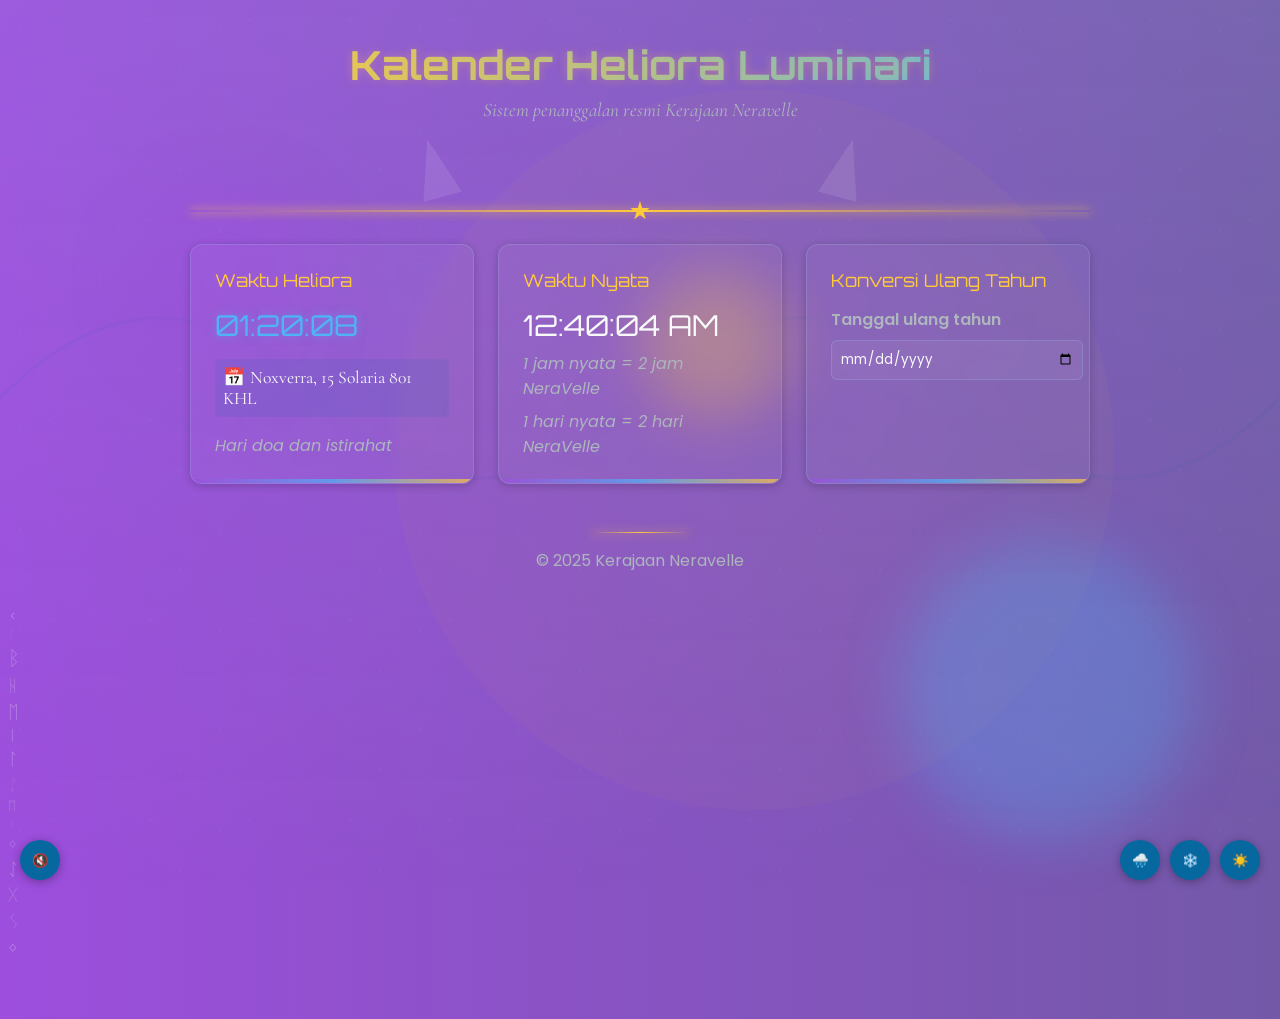
<file: index.html>
<!DOCTYPE html>
<html lang="id">
<head>
  <meta charset="UTF-8" />
  <meta name="viewport" content="width=device-width, initial-scale=1.0"/>
  <title>Kalender Heliora Luminari</title>
  <link rel="stylesheet" href="styles.css" />
  <link href="https://fonts.googleapis.com/css2?family=Cormorant+Garamond:wght@400;600;700&family=Orbitron:wght@400;700&display=swap" rel="stylesheet" />
  <link href="https://fonts.googleapis.com/css2?family=Poppins:wght@400;500;600;700&display=swap" rel="stylesheet" />
</head>
<body>
  <!-- Floating magical orbs -->
  <div class="magic-orbs">
    <div class="orb orb-1"></div>
    <div class="orb orb-2"></div>
    <div class="orb orb-3"></div>
  </div>

  <!-- Animated constellation background -->
  <div class="constellations"></div>

  <div class="container">
    <div class="header">
      <h1 class="title">Kalender Heliora Luminari</h1>
      <div class="subtitle">Sistem penanggalan resmi Kerajaan Neravelle</div>
      <div class="header-decoration">
        <div class="crystal crystal-left"></div>
        <div class="crystal crystal-right"></div>
      </div>
    </div>
    
    <div class="divider">
      <div class="divider-star"></div>
    </div>
    
    <div class="clock-container">
      <div class="time-card">
        <div class="time-label">Waktu Heliora</div>
        <div class="neravelle-time" id="neravelleTime">00:00:00</div>
        <div class="neravelle-date" id="neravelleDate">Elarion, 1 Aethera 800 KHL</div>
        <div class="day-description" id="dayDescription"></div>
        <div class="time-card-decoration"></div>
      </div>
      
      <div class="time-card">
        <div class="time-label">Waktu Nyata</div>
        <div class="real-world-time" id="realWorldTime">00:00:00</div>
        <div class="day-description">1 jam nyata = 2 jam NeraVelle</div>
        <div class="day-description">1 hari nyata = 2 hari NeraVelle</div>
        <div class="time-card-decoration"></div>
      </div>
      
      <div class="time-card">
        <div class="time-label">Konversi Ulang Tahun</div>
        <label for="birthdayInput" style="display:block;margin:12px 0 8px 0;color:var(--text-secondary);font-weight:600;">Tanggal ulang tahun</label>
        <input type="date" id="birthdayInput" class="birthday-input" placeholder="Pilih tanggal lahirmu" autocomplete="bday"/>
        <div id="birthdayOutput"></div>
        <div class="time-card-decoration"></div>
      </div>
    </div>
      
    <footer>
      <div class="footer-decoration"></div>
      &copy; 2025 Kerajaan Neravelle
    </footer>
  </div>

  <script src="script.js"></script>
</body>
</html>
</file>
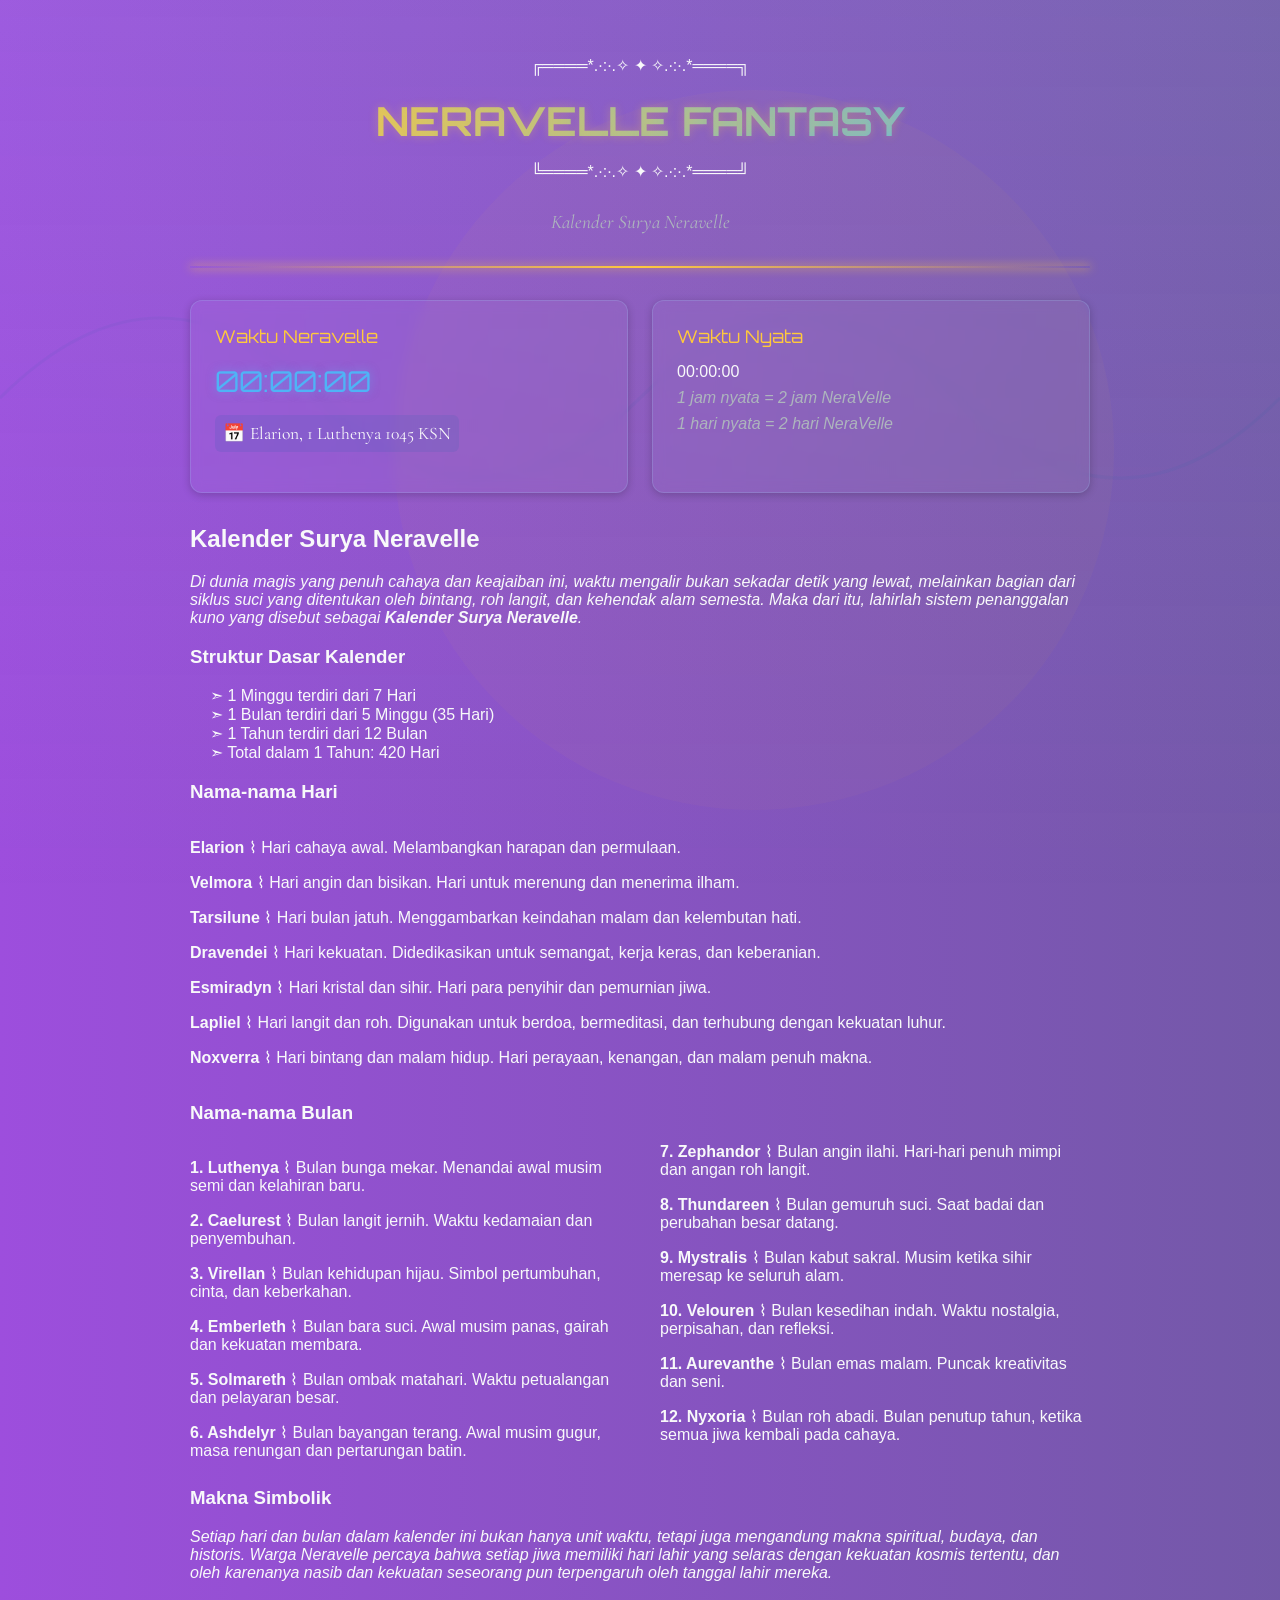
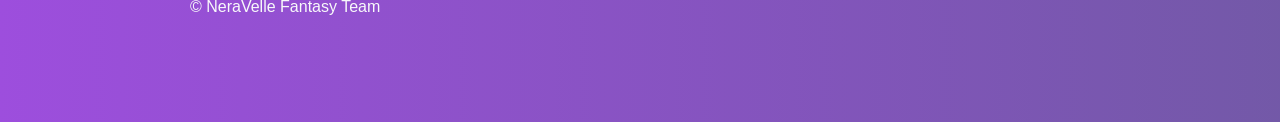
<file: Index.html>
<!DOCTYPE html>
<html lang="id">
<head>
    <meta charset="UTF-8">
    <meta name="viewport" content="width=device-width, initial-scale=1.0">
    <title>Kalender Surya Neravelle</title>
    <link rel="stylesheet" href="styles.css">
    <link href="https://fonts.googleapis.com/css2?family=Cormorant+Garamond:wght@400;600;700&family=Orbitron:wght@400;700&display=swap" rel="stylesheet">
</head>
<body>
    <!-- Sky Animation Elements -->
    <div class="sky-container">
        <div class="sun-moon" id="sunMoon"></div>
        <div class="sunset-glow" id="sunsetGlow"></div>
        <div class="dawn-glow" id="dawnGlow"></div>
        <div class="stars" id="stars"></div>
    </div>

    <div class="container">
        <div class="header">
            <div class="header-decoration">╔════*.·:·.✧ ✦ ✧.·:·.*════╗</div>
            <h1 class="title">NERAVELLE FANTASY</h1>
            <div class="header-decoration">╚════*.·:·.✧ ✦ ✧.·:·.*════╝</div>
            <div class="subtitle">Kalender Surya Neravelle</div>
        </div>
        
        <div class="divider"></div>
        
        <div class="clock-container">
            <div class="time-card">
                <div class="time-label">Waktu Neravelle</div>
                <div class="neravelle-time" id="neravelleTime">00:00:00</div>
                <div class="neravelle-date" id="neravelleDate">Elarion, 1 Luthenya 1045 KSN</div>
                <div class="day-description" id="dayDescription"></div>
            </div>
            
            <div class="time-card">
                <div class="time-label">Waktu Nyata</div>
                <div class="real-time" id="realWorldTime">00:00:00</div>
                <div class="day-description">1 jam nyata = 2 jam NeraVelle</div>
                <div class="day-description">1 hari nyata = 2 hari NeraVelle</div>
            </div>
        </div>
        
        <div class="calendar-info">
            <h2 class="section-title">Kalender Surya Neravelle</h2>
            <p><em>Di dunia magis yang penuh cahaya dan keajaiban ini, waktu mengalir bukan sekadar detik yang lewat, melainkan bagian dari siklus suci yang ditentukan oleh bintang, roh langit, dan kehendak alam semesta. Maka dari itu, lahirlah sistem penanggalan kuno yang disebut sebagai <strong>Kalender Surya Neravelle</strong>.</em></p>
            
            <h3 class="section-title">Struktur Dasar Kalender</h3>
            <ul style="list-style-type: none; padding-left: 20px;">
                <li>➣ 1 Minggu terdiri dari 7 Hari</li>
                <li>➣ 1 Bulan terdiri dari 5 Minggu (35 Hari)</li>
                <li>➣ 1 Tahun terdiri dari 12 Bulan</li>
                <li>➣ Total dalam 1 Tahun: 420 Hari</li>
            </ul>
            
            <h3 class="section-title">Nama-nama Hari</h3>
            <div style="columns: 1; column-gap: 40px;">
                <p><strong>Elarion</strong> ⌇ Hari cahaya awal. Melambangkan harapan dan permulaan.</p>
                <p><strong>Velmora</strong> ⌇ Hari angin dan bisikan. Hari untuk merenung dan menerima ilham.</p>
                <p><strong>Tarsilune</strong> ⌇ Hari bulan jatuh. Menggambarkan keindahan malam dan kelembutan hati.</p>
                <p><strong>Dravendei</strong> ⌇ Hari kekuatan. Didedikasikan untuk semangat, kerja keras, dan keberanian.</p>
                <p><strong>Esmiradyn</strong> ⌇ Hari kristal dan sihir. Hari para penyihir dan pemurnian jiwa.</p>
                <p><strong>Lapliel</strong> ⌇ Hari langit dan roh. Digunakan untuk berdoa, bermeditasi, dan terhubung dengan kekuatan luhur.</p>
                <p><strong>Noxverra</strong> ⌇ Hari bintang dan malam hidup. Hari perayaan, kenangan, dan malam penuh makna.</p>
            </div>
            
            <h3 class="section-title">Nama-nama Bulan</h3>
            <div style="columns: 2; column-gap: 40px;">
                <p><strong>1. Luthenya</strong> ⌇ Bulan bunga mekar. Menandai awal musim semi dan kelahiran baru.</p>
                <p><strong>2. Caelurest</strong> ⌇ Bulan langit jernih. Waktu kedamaian dan penyembuhan.</p>
                <p><strong>3. Virellan</strong> ⌇ Bulan kehidupan hijau. Simbol pertumbuhan, cinta, dan keberkahan.</p>
                <p><strong>4. Emberleth</strong> ⌇ Bulan bara suci. Awal musim panas, gairah dan kekuatan membara.</p>
                <p><strong>5. Solmareth</strong> ⌇ Bulan ombak matahari. Waktu petualangan dan pelayaran besar.</p>
                <p><strong>6. Ashdelyr</strong> ⌇ Bulan bayangan terang. Awal musim gugur, masa renungan dan pertarungan batin.</p>
                <p><strong>7. Zephandor</strong> ⌇ Bulan angin ilahi. Hari-hari penuh mimpi dan angan roh langit.</p>
                <p><strong>8. Thundareen</strong> ⌇ Bulan gemuruh suci. Saat badai dan perubahan besar datang.</p>
                <p><strong>9. Mystralis</strong> ⌇ Bulan kabut sakral. Musim ketika sihir meresap ke seluruh alam.</p>
                <p><strong>10. Velouren</strong> ⌇ Bulan kesedihan indah. Waktu nostalgia, perpisahan, dan refleksi.</p>
                <p><strong>11. Aurevanthe</strong> ⌇ Bulan emas malam. Puncak kreativitas dan seni.</p>
                <p><strong>12. Nyxoria</strong> ⌇ Bulan roh abadi. Bulan penutup tahun, ketika semua jiwa kembali pada cahaya.</p>
            </div>
            
            <h3 class="section-title">Makna Simbolik</h3>
            <p><em>Setiap hari dan bulan dalam kalender ini bukan hanya unit waktu, tetapi juga mengandung makna spiritual, budaya, dan historis. Warga Neravelle percaya bahwa setiap jiwa memiliki hari lahir yang selaras dengan kekuatan kosmis tertentu, dan oleh karenanya nasib dan kekuatan seseorang pun terpengaruh oleh tanggal lahir mereka.</em></p>
        </div>
        
        <div class="footer">
            <p>© NeraVelle Fantasy Team</p>
        </div>
    </div>

    <script src="script.js"></script>
</body>
</html>
</file>
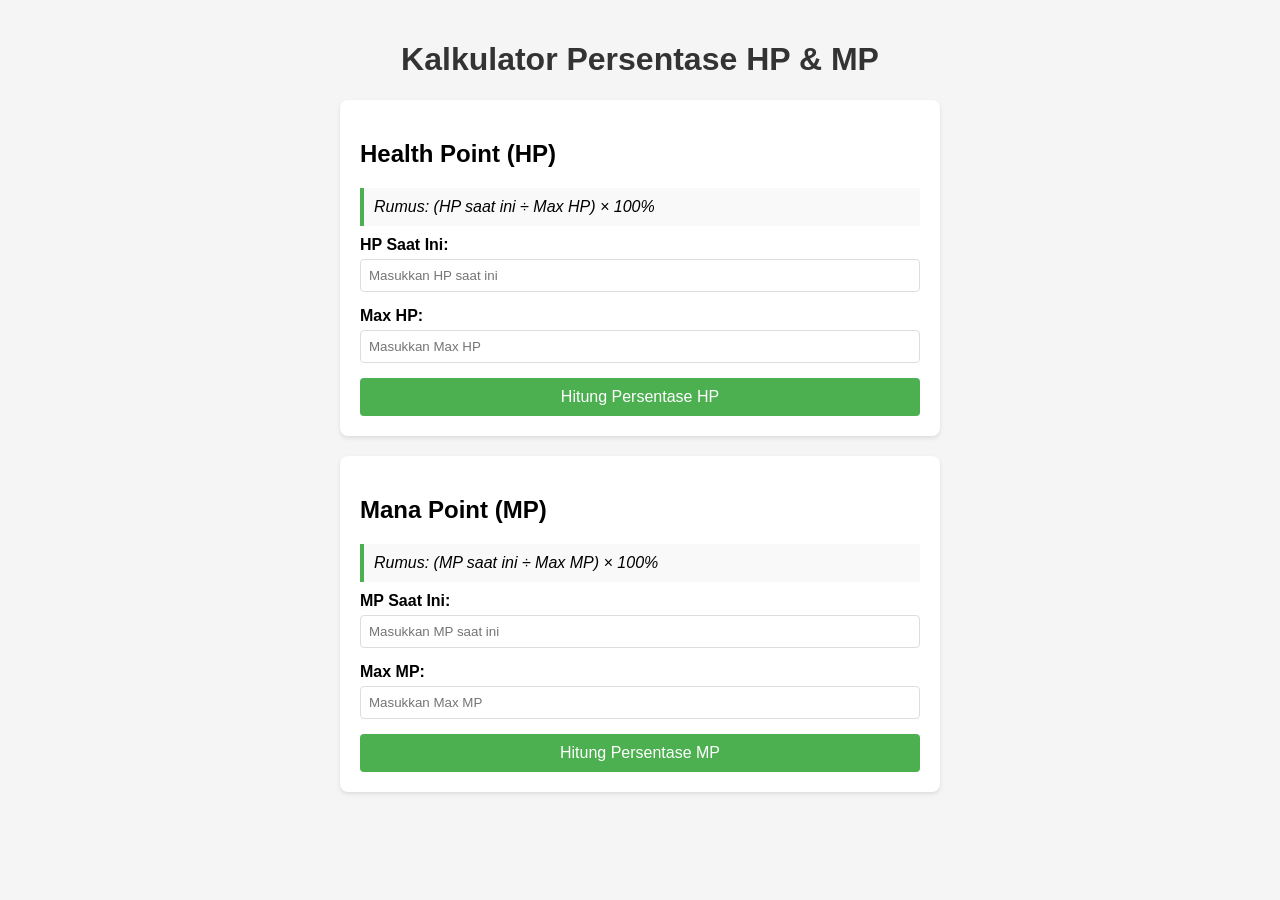
<file: NerFormula /index.html>
<!DOCTYPE html>
<html lang="id">
<head>
    <meta charset="UTF-8">
    <meta name="viewport" content="width=device-width, initial-scale=1.0">
    <title>Kalkulator HP & MP</title>
    <style>
        body {
            font-family: Arial, sans-serif;
            max-width: 600px;
            margin: 0 auto;
            padding: 20px;
            background-color: #f5f5f5;
        }
        h1 {
            color: #333;
            text-align: center;
        }
        .calculator {
            background-color: white;
            padding: 20px;
            border-radius: 8px;
            box-shadow: 0 2px 4px rgba(0,0,0,0.1);
            margin-bottom: 20px;
        }
        .form-group {
            margin-bottom: 15px;
        }
        label {
            display: block;
            margin-bottom: 5px;
            font-weight: bold;
        }
        input {
            width: 100%;
            padding: 8px;
            border: 1px solid #ddd;
            border-radius: 4px;
            box-sizing: border-box;
        }
        button {
            background-color: #4CAF50;
            color: white;
            border: none;
            padding: 10px 15px;
            border-radius: 4px;
            cursor: pointer;
            font-size: 16px;
            width: 100%;
        }
        button:hover {
            background-color: #45a049;
        }
        .result {
            margin-top: 15px;
            padding: 10px;
            border-radius: 4px;
            font-size: 18px;
            text-align: center;
        }
        .hp-result {
            background-color: #ffdddd;
            color: #d32f2f;
        }
        .mp-result {
            background-color: #ddddff;
            color: #303f9f;
        }
        .formula {
            background-color: #f9f9f9;
            padding: 10px;
            border-left: 4px solid #4CAF50;
            margin: 10px 0;
            font-style: italic;
        }
    </style>
</head>
<body>
    <h1>Kalkulator Persentase HP & MP</h1>
    
    <div class="calculator">
        <h2>Health Point (HP)</h2>
        <div class="formula">
            Rumus: (HP saat ini ÷ Max HP) × 100%
        </div>
        <div class="form-group">
            <label for="current-hp">HP Saat Ini:</label>
            <input type="number" id="current-hp" placeholder="Masukkan HP saat ini">
        </div>
        <div class="form-group">
            <label for="max-hp">Max HP:</label>
            <input type="number" id="max-hp" placeholder="Masukkan Max HP">
        </div>
        <button onclick="calculateHP()">Hitung Persentase HP</button>
        <div id="hp-result" class="result hp-result" style="display: none;">
            Persentase HP: <span id="hp-percentage"></span>%
        </div>
    </div>
    
    <div class="calculator">
        <h2>Mana Point (MP)</h2>
        <div class="formula">
            Rumus: (MP saat ini ÷ Max MP) × 100%
        </div>
        <div class="form-group">
            <label for="current-mp">MP Saat Ini:</label>
            <input type="number" id="current-mp" placeholder="Masukkan MP saat ini">
        </div>
        <div class="form-group">
            <label for="max-mp">Max MP:</label>
            <input type="number" id="max-mp" placeholder="Masukkan Max MP">
        </div>
        <button onclick="calculateMP()">Hitung Persentase MP</button>
        <div id="mp-result" class="result mp-result" style="display: none;">
            Persentase MP: <span id="mp-percentage"></span>%
        </div>
    </div>

    <script>
        function calculateHP() {
            const currentHP = parseFloat(document.getElementById('current-hp').value);
            const maxHP = parseFloat(document.getElementById('max-hp').value);
            
            if (isNaN(currentHP) || isNaN(maxHP) || maxHP === 0) {
                alert("Masukkan nilai HP yang valid!");
                return;
            }
            
            const percentage = (currentHP / maxHP) * 100;
            const rounded = percentage.toFixed(2);
            
            document.getElementById('hp-percentage').textContent = rounded;
            document.getElementById('hp-result').style.display = 'block';
        }
        
        function calculateMP() {
            const currentMP = parseFloat(document.getElementById('current-mp').value);
            const maxMP = parseFloat(document.getElementById('max-mp').value);
            
            if (isNaN(currentMP) || isNaN(maxMP) || maxMP === 0) {
                alert("Masukkan nilai MP yang valid!");
                return;
            }
            
            const percentage = (currentMP / maxMP) * 100;
            const rounded = percentage.toFixed(2);
            
            document.getElementById('mp-percentage').textContent = rounded;
            document.getElementById('mp-result').style.display = 'block';
        }
    </script>
</body>
</html>
</file>
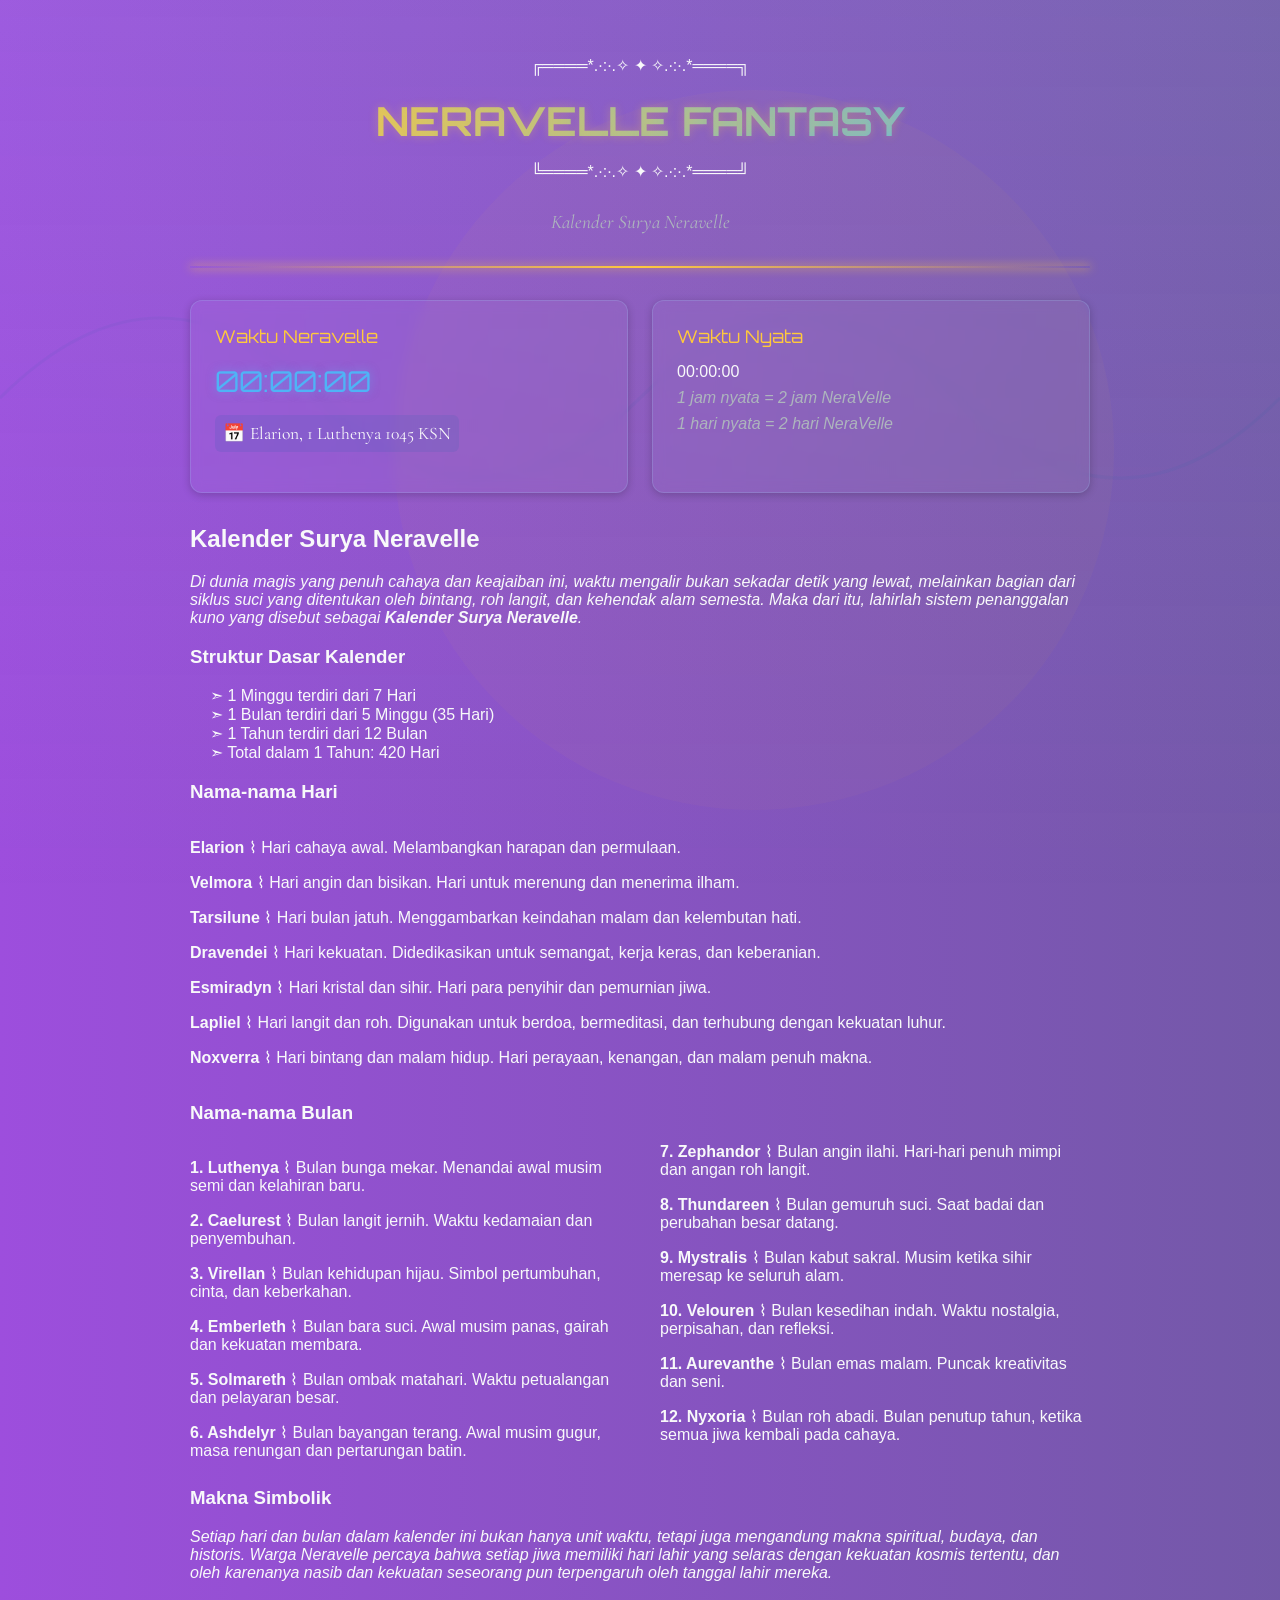
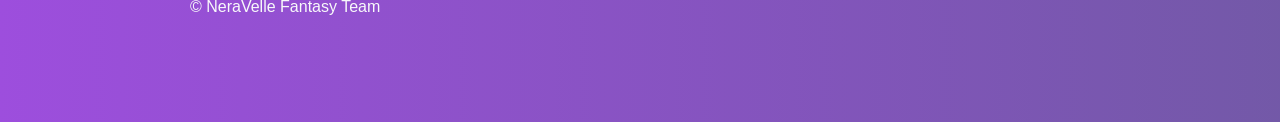
<file: deepseek_html_20250611_2fa5f4.html>
<!DOCTYPE html>
<html lang="id">
<head>
    <meta charset="UTF-8">
    <meta name="viewport" content="width=device-width, initial-scale=1.0">
    <title>Kalender Surya Neravelle</title>
    <link rel="stylesheet" href="styles.css">
    <link href="https://fonts.googleapis.com/css2?family=Cormorant+Garamond:wght@400;600;700&family=Orbitron:wght@400;700&display=swap" rel="stylesheet">
</head>
<body>
    <!-- Sky Animation Elements -->
    <div class="sky-container">
        <div class="sun-moon" id="sunMoon"></div>
        <div class="sunset-glow" id="sunsetGlow"></div>
        <div class="dawn-glow" id="dawnGlow"></div>
        <div class="stars" id="stars"></div>
    </div>

    <div class="container">
        <div class="header">
            <div class="header-decoration">╔════*.·:·.✧ ✦ ✧.·:·.*════╗</div>
            <h1 class="title">NERAVELLE FANTASY</h1>
            <div class="header-decoration">╚════*.·:·.✧ ✦ ✧.·:·.*════╝</div>
            <div class="subtitle">Kalender Surya Neravelle</div>
        </div>
        
        <div class="divider"></div>
        
        <div class="clock-container">
            <div class="time-card">
                <div class="time-label">Waktu Neravelle</div>
                <div class="neravelle-time" id="neravelleTime">00:00:00</div>
                <div class="neravelle-date" id="neravelleDate">Elarion, 1 Luthenya 1045 KSN</div>
                <div class="day-description" id="dayDescription"></div>
            </div>
            
            <div class="time-card">
                <div class="time-label">Waktu Nyata</div>
                <div class="real-time" id="realWorldTime">00:00:00</div>
                <div class="day-description">1 jam nyata = 2 jam NeraVelle</div>
                <div class="day-description">1 hari nyata = 2 hari NeraVelle</div>
            </div>
        </div>
        
        <div class="calendar-info">
            <h2 class="section-title">Kalender Surya Neravelle</h2>
            <p><em>Di dunia magis yang penuh cahaya dan keajaiban ini, waktu mengalir bukan sekadar detik yang lewat, melainkan bagian dari siklus suci yang ditentukan oleh bintang, roh langit, dan kehendak alam semesta. Maka dari itu, lahirlah sistem penanggalan kuno yang disebut sebagai <strong>Kalender Surya Neravelle</strong>.</em></p>
            
            <h3 class="section-title">Struktur Dasar Kalender</h3>
            <ul style="list-style-type: none; padding-left: 20px;">
                <li>➣ 1 Minggu terdiri dari 7 Hari</li>
                <li>➣ 1 Bulan terdiri dari 5 Minggu (35 Hari)</li>
                <li>➣ 1 Tahun terdiri dari 12 Bulan</li>
                <li>➣ Total dalam 1 Tahun: 420 Hari</li>
            </ul>
            
            <h3 class="section-title">Nama-nama Hari</h3>
            <div style="columns: 1; column-gap: 40px;">
                <p><strong>Elarion</strong> ⌇ Hari cahaya awal. Melambangkan harapan dan permulaan.</p>
                <p><strong>Velmora</strong> ⌇ Hari angin dan bisikan. Hari untuk merenung dan menerima ilham.</p>
                <p><strong>Tarsilune</strong> ⌇ Hari bulan jatuh. Menggambarkan keindahan malam dan kelembutan hati.</p>
                <p><strong>Dravendei</strong> ⌇ Hari kekuatan. Didedikasikan untuk semangat, kerja keras, dan keberanian.</p>
                <p><strong>Esmiradyn</strong> ⌇ Hari kristal dan sihir. Hari para penyihir dan pemurnian jiwa.</p>
                <p><strong>Lapliel</strong> ⌇ Hari langit dan roh. Digunakan untuk berdoa, bermeditasi, dan terhubung dengan kekuatan luhur.</p>
                <p><strong>Noxverra</strong> ⌇ Hari bintang dan malam hidup. Hari perayaan, kenangan, dan malam penuh makna.</p>
            </div>
            
            <h3 class="section-title">Nama-nama Bulan</h3>
            <div style="columns: 2; column-gap: 40px;">
                <p><strong>1. Luthenya</strong> ⌇ Bulan bunga mekar. Menandai awal musim semi dan kelahiran baru.</p>
                <p><strong>2. Caelurest</strong> ⌇ Bulan langit jernih. Waktu kedamaian dan penyembuhan.</p>
                <p><strong>3. Virellan</strong> ⌇ Bulan kehidupan hijau. Simbol pertumbuhan, cinta, dan keberkahan.</p>
                <p><strong>4. Emberleth</strong> ⌇ Bulan bara suci. Awal musim panas, gairah dan kekuatan membara.</p>
                <p><strong>5. Solmareth</strong> ⌇ Bulan ombak matahari. Waktu petualangan dan pelayaran besar.</p>
                <p><strong>6. Ashdelyr</strong> ⌇ Bulan bayangan terang. Awal musim gugur, masa renungan dan pertarungan batin.</p>
                <p><strong>7. Zephandor</strong> ⌇ Bulan angin ilahi. Hari-hari penuh mimpi dan angan roh langit.</p>
                <p><strong>8. Thundareen</strong> ⌇ Bulan gemuruh suci. Saat badai dan perubahan besar datang.</p>
                <p><strong>9. Mystralis</strong> ⌇ Bulan kabut sakral. Musim ketika sihir meresap ke seluruh alam.</p>
                <p><strong>10. Velouren</strong> ⌇ Bulan kesedihan indah. Waktu nostalgia, perpisahan, dan refleksi.</p>
                <p><strong>11. Aurevanthe</strong> ⌇ Bulan emas malam. Puncak kreativitas dan seni.</p>
                <p><strong>12. Nyxoria</strong> ⌇ Bulan roh abadi. Bulan penutup tahun, ketika semua jiwa kembali pada cahaya.</p>
            </div>
            
            <h3 class="section-title">Makna Simbolik</h3>
            <p><em>Setiap hari dan bulan dalam kalender ini bukan hanya unit waktu, tetapi juga mengandung makna spiritual, budaya, dan historis. Warga Neravelle percaya bahwa setiap jiwa memiliki hari lahir yang selaras dengan kekuatan kosmis tertentu, dan oleh karenanya nasib dan kekuatan seseorang pun terpengaruh oleh tanggal lahir mereka.</em></p>
        </div>
        
        <div class="footer">
            <p>© NeraVelle Fantasy Team</p>
        </div>
    </div>

    <script src="script.js"></script>
</body>
</html>
</file>
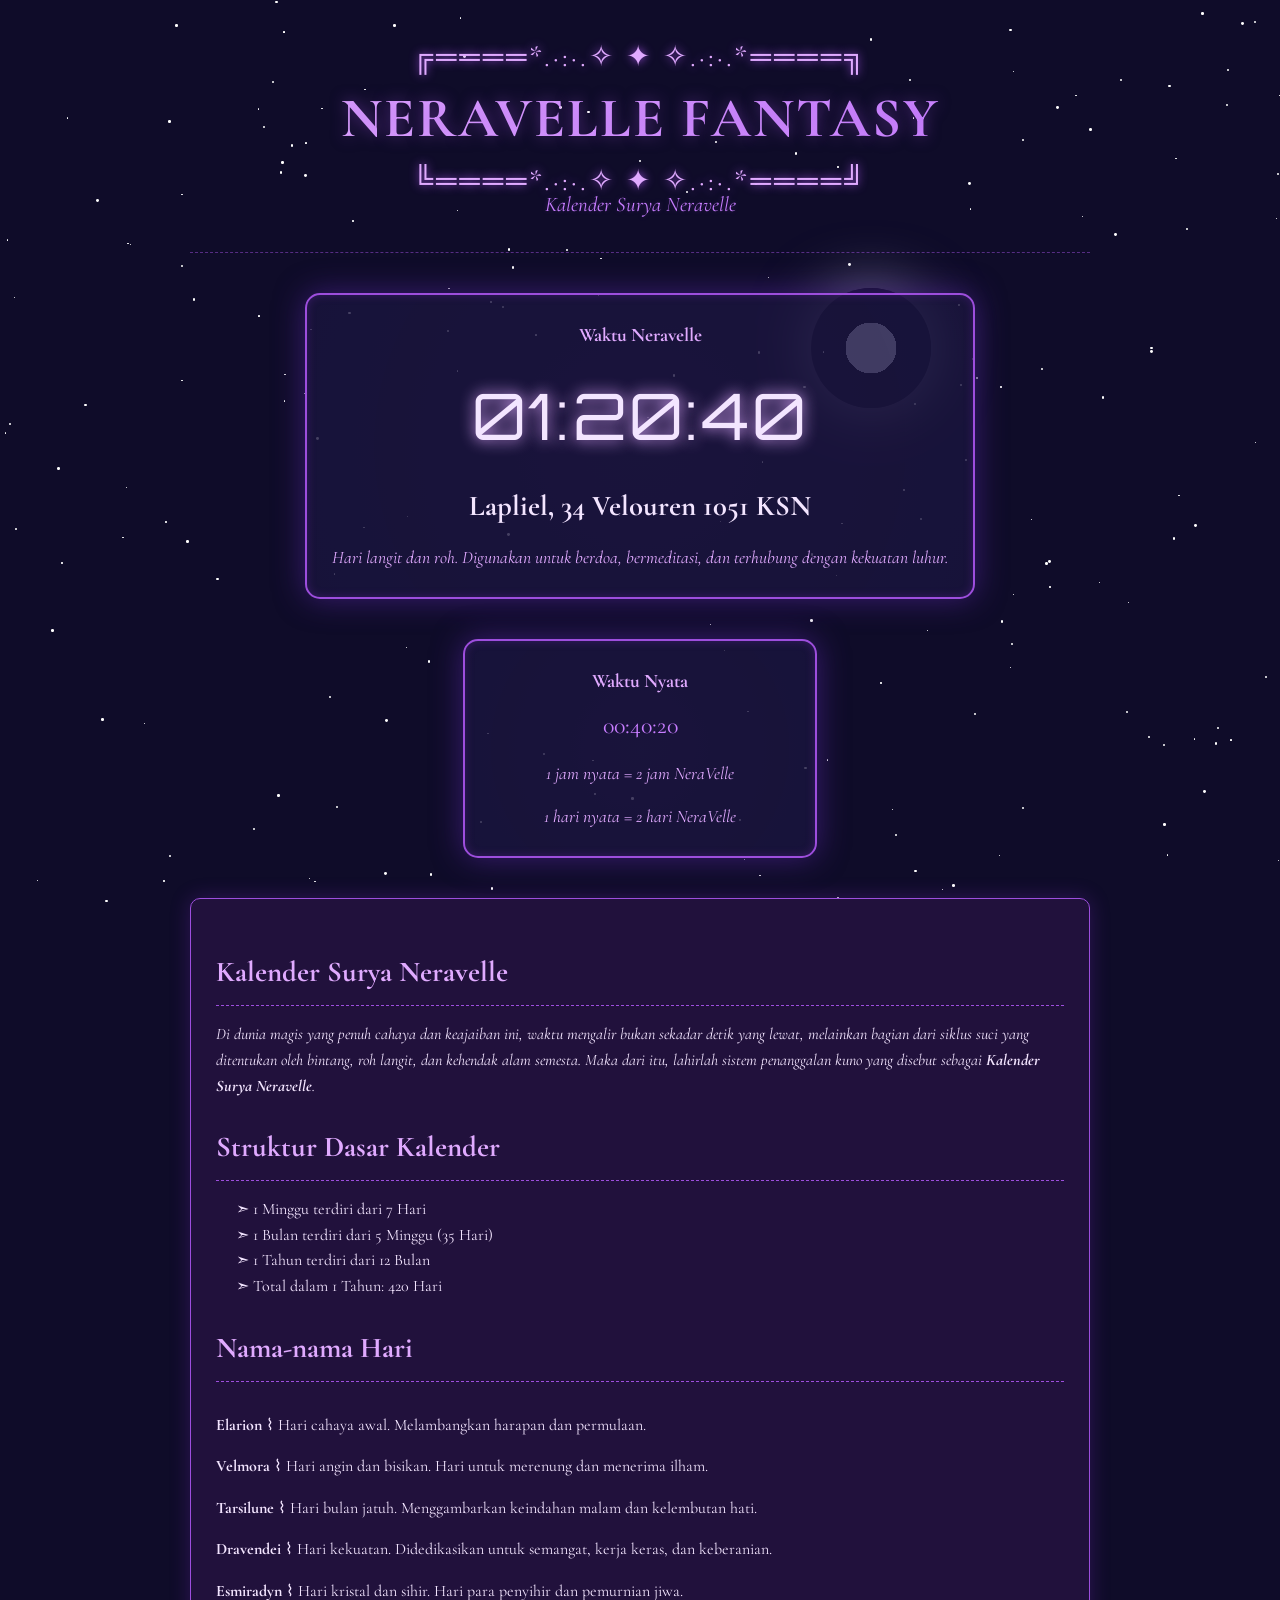
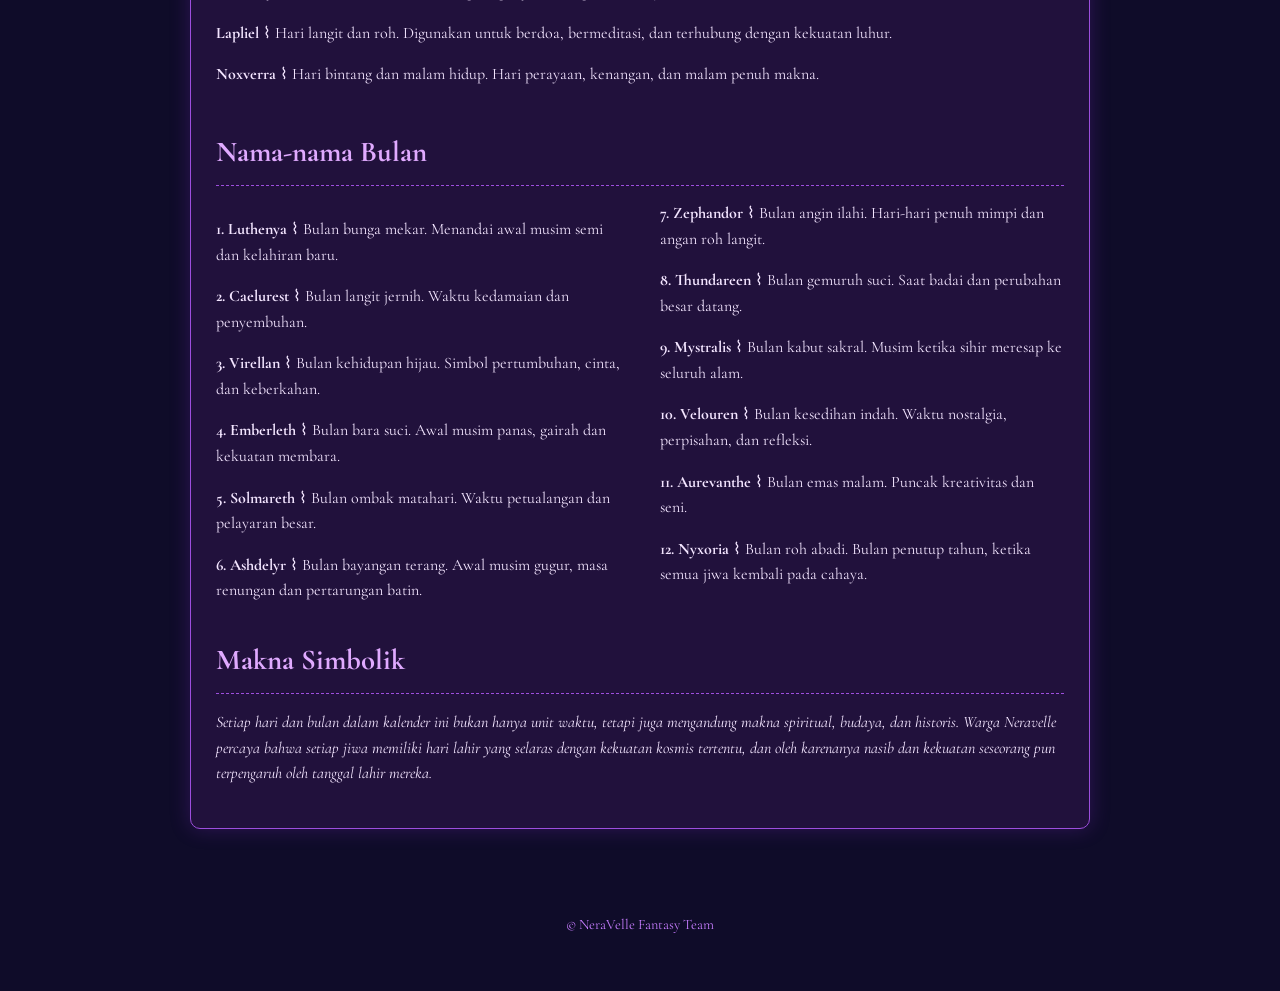
<file: iindex.html>
<!DOCTYPE html>
<html lang="id">
<head>
    <meta charset="UTF-8">
    <meta name="viewport" content="width=device-width, initial-scale=1.0">
    <title>Kalender Surya Neravelle</title>
    <style>
        :root {
            --purple-dark: #0f0c29;
            --purple-medium: #3a1c71;
            --purple-light: #9d4edd;
            --purple-glow: #e0aaff;
            --text-primary: #f3e5ff;
            --text-secondary: #c77dff;
            --sun-color: #ff9e58;
            --sunset-color: #ff6b6b;
            --dawn-color: #ffb347;
            --moon-color: #e0e0ff;
            --day-sky: linear-gradient(to bottom, #1a0a3a 0%, #0f0c29 100%);
            --sunset-sky: linear-gradient(to bottom, #302b63 0%, #0f0c29 100%);
            --dawn-sky: linear-gradient(to bottom, #24243e 0%, #0f0c29 100%);
        }
        
        body {
            font-family: 'Cormorant Garamond', 'Times New Roman', serif;
            background: var(--purple-dark);
            color: var(--text-primary);
            line-height: 1.6;
            margin: 0;
            padding: 0;
            min-height: 100vh;
            overflow-x: hidden;
            position: relative;
            transition: background 2s ease;
        }
        
        /* Sky Animation Elements */
        .sky-container {
            position: fixed;
            top: 0;
            left: 0;
            width: 100%;
            height: 100%;
            z-index: -2;
            overflow: hidden;
        }
        
        .sun-moon {
            position: absolute;
            width: 120px;
            height: 120px;
            border-radius: 50%;
            background: radial-gradient(circle, var(--sun-color) 30%, transparent 70%);
            box-shadow: 0 0 60px var(--sun-color), 
                        0 0 120px rgba(255, 158, 88, 0.5);
            transition: all 1.5s ease;
            z-index: -1;
        }
        
        /* Moon phases */
        .sun-moon.moon-new {
            background: radial-gradient(circle, var(--moon-color) 0%, transparent 0%);
            box-shadow: 0 0 60px rgba(224, 224, 255, 0.3);
        }
        
        .sun-moon.moon-crescent {
            background: 
                radial-gradient(circle, var(--moon-color) 30%, transparent 30%),
                radial-gradient(circle at 30% 50%, transparent 40%, var(--purple-dark) 40%);
            box-shadow: 0 0 60px rgba(224, 224, 255, 0.5);
        }
        
        .sun-moon.moon-half {
            background: 
                linear-gradient(to right, transparent 50%, var(--moon-color) 50%);
            box-shadow: 0 0 60px rgba(224, 224, 255, 0.7);
        }
        
        .sun-moon.moon-gibbous {
            background: 
                radial-gradient(circle, var(--moon-color) 70%, transparent 70%),
                radial-gradient(circle at 30% 50%, transparent 20%, var(--purple-dark) 20%);
            box-shadow: 0 0 60px rgba(224, 224, 255, 0.8);
        }
        
        .sun-moon.moon-full {
            background: radial-gradient(circle, var(--moon-color) 100%, transparent 100%);
            box-shadow: 0 0 60px var(--moon-color), 
                        0 0 120px rgba(224, 224, 255, 0.5);
        }
        
        .sunset-glow {
            position: absolute;
            width: 300px;
            height: 300px;
            border-radius: 50%;
            background: radial-gradient(circle, var(--sunset-color) 0%, transparent 70%);
            opacity: 0;
            transition: opacity 1s ease;
            z-index: -2;
        }
        
        .dawn-glow {
            position: absolute;
            width: 300px;
            height: 300px;
            border-radius: 50%;
            background: radial-gradient(circle, var(--dawn-color) 0%, transparent 70%);
            opacity: 0;
            transition: opacity 1s ease;
            z-index: -2;
        }
        
        .stars {
            position: fixed;
            top: 0;
            left: 0;
            width: 100%;
            height: 100%;
            z-index: -3;
            opacity: 0;
            transition: opacity 2s ease;
        }
        
        .star {
            position: absolute;
            background-color: white;
            border-radius: 50%;
            animation: twinkle 5s infinite alternate;
        }
        
        @keyframes twinkle {
            0% { opacity: 0.2; }
            100% { opacity: 1; }
        }
        
        /* Rest of your existing styles... */
        .container {
            max-width: 900px;
            margin: 0 auto;
            padding: 20px;
            position: relative;
            z-index: 1;
        }
        
        .header {
            text-align: center;
            margin: 30px 0;
            position: relative;
        }
        
        .header-decoration {
            font-size: 1.8em;
            line-height: 0.5;
            color: var(--purple-glow);
            text-shadow: 0 0 10px var(--purple-light);
            letter-spacing: 3px;
        }
        
        .title {
            font-size: 3.5em;
            margin: 10px 0;
            background: linear-gradient(to right, var(--purple-glow), var(--text-secondary));
            -webkit-background-clip: text;
            -webkit-text-fill-color: transparent;
            text-shadow: 0 0 15px rgba(157, 78, 221, 0.5);
            font-weight: 700;
            letter-spacing: 2px;
        }
        
        .subtitle {
            font-style: italic;
            color: var(--text-secondary);
            font-size: 1.3em;
            margin-bottom: 30px;
            text-shadow: 0 0 5px rgba(157, 78, 221, 0.3);
        }
        
        .clock-container {
            display: flex;
            justify-content: center;
            gap: 40px;
            margin: 40px 0;
            flex-wrap: wrap;
        }
        
        .time-card {
            background: rgba(25, 20, 60, 0.8);
            border: 2px solid var(--purple-light);
            border-radius: 15px;
            padding: 25px;
            box-shadow: 0 0 30px var(--purple-medium), 
                        inset 0 0 10px rgba(123, 44, 191, 0.3);
            min-width: 300px;
            text-align: center;
            position: relative;
            overflow: hidden;
        }
        
        .time-card::before {
            content: "";
            position: absolute;
            top: -50%;
            left: -50%;
            width: 200%;
            height: 200%;
            background: radial-gradient(circle, rgba(157, 78, 221, 0.1) 0%, transparent 70%);
            animation: rotate 60s linear infinite;
            z-index: -1;
        }
        
        .time-label {
            font-size: 1.2em;
            color: var(--purple-glow);
            margin-bottom: 10px;
            font-weight: bold;
        }
        
        .neravelle-time {
            font-size: 4em;
            font-family: 'Orbitron', sans-serif;
            letter-spacing: 3px;
            color: var(--text-primary);
            text-shadow: 0 0 15px var(--purple-glow);
            margin: 15px 0;
        }
        
        .neravelle-date {
            font-size: 1.8em;
            color: var(--text-primary);
            margin: 15px 0;
            font-weight: bold;
        }
        
        .real-time {
            font-size: 1.5em;
            color: var(--text-secondary);
        }
        
        .day-description {
            font-style: italic;
            margin-top: 15px;
            color: var(--purple-glow);
            font-size: 1.1em;
        }
        
        .calendar-info {
            background: rgba(42, 21, 69, 0.7);
            border: 1px solid var(--purple-light);
            border-radius: 10px;
            padding: 25px;
            margin: 40px 0;
            box-shadow: 0 0 20px rgba(123, 44, 191, 0.3);
        }
        
        .section-title {
            color: var(--purple-glow);
            font-size: 1.8em;
            margin: 25px 0 15px 0;
            border-bottom: 1px dashed var(--purple-light);
            padding-bottom: 10px;
            font-weight: bold;
        }
        
        .divider {
            border-top: 1px dashed var(--purple-light);
            margin: 30px 0;
            opacity: 0.5;
        }
        
        .footer {
            text-align: center;
            margin-top: 50px;
            padding: 20px;
            color: var(--text-secondary);
            font-size: 0.9em;
        }
        
        @keyframes rotate {
            0% { transform: rotate(0deg); }
            100% { transform: rotate(360deg); }
        }
        
        @keyframes pulse {
            0% { opacity: 0.8; }
            50% { opacity: 1; }
            100% { opacity: 0.8; }
        }
        
        .pulse {
            animation: pulse 2s infinite;
        }
        
        /* Moon phases animation */
        @keyframes moon-glow {
            0% { box-shadow: 0 0 20px rgba(224, 224, 255, 0.5); }
            50% { box-shadow: 0 0 40px rgba(224, 224, 255, 0.8); }
            100% { box-shadow: 0 0 20px rgba(224, 224, 255, 0.5); }
        }
        
        /* Responsive adjustments */
        @media (max-width: 768px) {
            .title {
                font-size: 2.5em;
            }
            .neravelle-time {
                font-size: 3em;
            }
            .neravelle-date {
                font-size: 1.5em;
            }
        }
    </style>
    <link href="https://fonts.googleapis.com/css2?family=Cormorant+Garamond:wght@400;600;700&family=Orbitron:wght@400;700&display=swap" rel="stylesheet">
</head>
<body>
    <!-- Sky Animation Elements -->
    <div class="sky-container">
        <div class="sun-moon" id="sunMoon"></div>
        <div class="sunset-glow" id="sunsetGlow"></div>
        <div class="dawn-glow" id="dawnGlow"></div>
        <div class="stars" id="stars"></div>
    </div>

    <div class="container">
        <div class="header">
            <div class="header-decoration">╔════*.·:·.✧ ✦ ✧.·:·.*════╗</div>
            <h1 class="title">NERAVELLE FANTASY</h1>
            <div class="header-decoration">╚════*.·:·.✧ ✦ ✧.·:·.*════╝</div>
            <div class="subtitle">Kalender Surya Neravelle</div>
        </div>
        
        <div class="divider"></div>
        
        <div class="clock-container">
            <div class="time-card">
                <div class="time-label">Waktu Neravelle</div>
                <div class="neravelle-time" id="neravelleTime">00:00:00</div>
                <div class="neravelle-date" id="neravelleDate">Elarion, 1 Luthenya 1045 KSN</div>
                <div class="day-description" id="dayDescription"></div>
            </div>
            
            <div class="time-card">
                <div class="time-label">Waktu Nyata</div>
                <div class="real-time" id="realWorldTime">00:00:00</div>
                <div class="day-description">1 jam nyata = 2 jam NeraVelle</div>
                <div class="day-description">1 hari nyata = 2 hari NeraVelle</div>
            </div>
        </div>
        
        <div class="calendar-info">
            <h2 class="section-title">Kalender Surya Neravelle</h2>
            <p><em>Di dunia magis yang penuh cahaya dan keajaiban ini, waktu mengalir bukan sekadar detik yang lewat, melainkan bagian dari siklus suci yang ditentukan oleh bintang, roh langit, dan kehendak alam semesta. Maka dari itu, lahirlah sistem penanggalan kuno yang disebut sebagai <strong>Kalender Surya Neravelle</strong>.</em></p>
            
            <h3 class="section-title">Struktur Dasar Kalender</h3>
            <ul style="list-style-type: none; padding-left: 20px;">
                <li>➣ 1 Minggu terdiri dari 7 Hari</li>
                <li>➣ 1 Bulan terdiri dari 5 Minggu (35 Hari)</li>
                <li>➣ 1 Tahun terdiri dari 12 Bulan</li>
                <li>➣ Total dalam 1 Tahun: 420 Hari</li>
            </ul>
            
            <h3 class="section-title">Nama-nama Hari</h3>
            <div style="columns: 1; column-gap: 40px;">
                <p><strong>Elarion</strong> ⌇ Hari cahaya awal. Melambangkan harapan dan permulaan.</p>
                <p><strong>Velmora</strong> ⌇ Hari angin dan bisikan. Hari untuk merenung dan menerima ilham.</p>
                <p><strong>Tarsilune</strong> ⌇ Hari bulan jatuh. Menggambarkan keindahan malam dan kelembutan hati.</p>
                <p><strong>Dravendei</strong> ⌇ Hari kekuatan. Didedikasikan untuk semangat, kerja keras, dan keberanian.</p>
                <p><strong>Esmiradyn</strong> ⌇ Hari kristal dan sihir. Hari para penyihir dan pemurnian jiwa.</p>
                <p><strong>Lapliel</strong> ⌇ Hari langit dan roh. Digunakan untuk berdoa, bermeditasi, dan terhubung dengan kekuatan luhur.</p>
                <p><strong>Noxverra</strong> ⌇ Hari bintang dan malam hidup. Hari perayaan, kenangan, dan malam penuh makna.</p>
            </div>
            
            <h3 class="section-title">Nama-nama Bulan</h3>
            <div style="columns: 2; column-gap: 40px;">
                <p><strong>1. Luthenya</strong> ⌇ Bulan bunga mekar. Menandai awal musim semi dan kelahiran baru.</p>
                <p><strong>2. Caelurest</strong> ⌇ Bulan langit jernih. Waktu kedamaian dan penyembuhan.</p>
                <p><strong>3. Virellan</strong> ⌇ Bulan kehidupan hijau. Simbol pertumbuhan, cinta, dan keberkahan.</p>
                <p><strong>4. Emberleth</strong> ⌇ Bulan bara suci. Awal musim panas, gairah dan kekuatan membara.</p>
                <p><strong>5. Solmareth</strong> ⌇ Bulan ombak matahari. Waktu petualangan dan pelayaran besar.</p>
                <p><strong>6. Ashdelyr</strong> ⌇ Bulan bayangan terang. Awal musim gugur, masa renungan dan pertarungan batin.</p>
                <p><strong>7. Zephandor</strong> ⌇ Bulan angin ilahi. Hari-hari penuh mimpi dan angan roh langit.</p>
                <p><strong>8. Thundareen</strong> ⌇ Bulan gemuruh suci. Saat badai dan perubahan besar datang.</p>
                <p><strong>9. Mystralis</strong> ⌇ Bulan kabut sakral. Musim ketika sihir meresap ke seluruh alam.</p>
                <p><strong>10. Velouren</strong> ⌇ Bulan kesedihan indah. Waktu nostalgia, perpisahan, dan refleksi.</p>
                <p><strong>11. Aurevanthe</strong> ⌇ Bulan emas malam. Puncak kreativitas dan seni.</p>
                <p><strong>12. Nyxoria</strong> ⌇ Bulan roh abadi. Bulan penutup tahun, ketika semua jiwa kembali pada cahaya.</p>
            </div>
            
            <h3 class="section-title">Makna Simbolik</h3>
            <p><em>Setiap hari dan bulan dalam kalender ini bukan hanya unit waktu, tetapi juga mengandung makna spiritual, budaya, dan historis. Warga Neravelle percaya bahwa setiap jiwa memiliki hari lahir yang selaras dengan kekuatan kosmis tertentu, dan oleh karenanya nasib dan kekuatan seseorang pun terpengaruh oleh tanggal lahir mereka.</em></p>
        </div>
        
        <div class="footer">
            <p>© NeraVelle Fantasy Team</p>
        </div>
    </div>

    <script>
        // Konfigurasi Kalender NeraVelle
        const DAYS = ["Elarion", "Velmora", "Tarsilune", "Dravendei", "Esmiradyn", "Lapliel", "Noxverra"];
        const MONTHS = ["Luthenya", "Caelurest", "Virellan", "Emberleth", "Solmareth", "Ashdelyr", 
                       "Zephandor", "Thundareen", "Mystralis", "Velouren", "Aurevanthe", "Nyxoria"];
        
        const DAY_DESCRIPTIONS = {
            "Elarion": "Hari cahaya awal. Melambangkan harapan dan permulaan.",
            "Velmora": "Hari angin dan bisikan. Hari untuk merenung dan menerima ilham.",
            "Tarsilune": "Hari bulan jatuh. Menggambarkan keindahan malam dan kelembutan hati.",
            "Dravendei": "Hari kekuatan. Didedikasikan untuk semangat, kerja keras, dan keberanian.",
            "Esmiradyn": "Hari kristal dan sihir. Hari para penyihir dan pemurnian jiwa.",
            "Lapliel": "Hari langit dan roh. Digunakan untuk berdoa, bermeditasi, dan terhubung dengan kekuatan luhur.",
            "Noxverra": "Hari bintang dan malam hidup. Hari perayaan, kenangan, dan malam penuh makna."
        };
        
        // Base date for Neravelle calendar (real world date when Neravelle calendar started)
        const BASE_REAL_DATE = new Date('2023-01-01T00:00:00');
        const BASE_NV_YEAR = 1045;
        const BASE_NV_MONTH = 0; // Luthenya
        const BASE_NV_DAY = 1;
        const BASE_NV_DAY_NAME = "Elarion";

        // Calculate current Neravelle date based on real world time
        function calculateNeravelleDate(realWorldDate) {
            const now = realWorldDate || new Date();
            
            // Calculate time difference in milliseconds
            const timeDiff = now - BASE_REAL_DATE;
            
            // Convert to Neravelle time (2x faster)
            const nvTimeDiff = timeDiff * 2;
            
            // Calculate total days passed in Neravelle time
            const nvDaysPassed = Math.floor(nvTimeDiff / (1000 * 60 * 60 * 24));
            
            // Calculate current year, month, day
            let remainingDays = nvDaysPassed;
            let nvYear = BASE_NV_YEAR;
            let nvMonthIndex = BASE_NV_MONTH;
            let nvDay = BASE_NV_DAY;
            
            while (remainingDays > 0) {
                const daysInMonth = 35; // All months have 35 days
                
                if (nvDay + remainingDays > daysInMonth) {
                    remainingDays -= (daysInMonth - nvDay + 1);
                    nvDay = 1;
                    nvMonthIndex++;
                    
                    if (nvMonthIndex >= MONTHS.length) {
                        nvMonthIndex = 0;
                        nvYear++;
                    }
                } else {
                    nvDay += remainingDays;
                    remainingDays = 0;
                }
            }
            
            // Calculate current day name
            const totalDaysFromBase = nvDaysPassed;
            const dayIndex = (DAYS.indexOf(BASE_NV_DAY_NAME) + totalDaysFromBase) % DAYS.length;
            const nvDayName = DAYS[dayIndex];
            
            return {
                year: nvYear,
                month: MONTHS[nvMonthIndex],
                day: nvDay,
                dayName: nvDayName
            };
        }

        // Hitung waktu NeraVelle (2× lebih cepat)
        function getNeravelleTime(realWorldDate) {
            const now = realWorldDate || new Date();
            
            // Waktu nyata
            const realHours = now.getHours();
            const realMinutes = now.getMinutes();
            const realSeconds = now.getSeconds();
            
            // Hitung total detik dunia nyata sejak tengah malam
            const totalRealSeconds = realHours * 3600 + realMinutes * 60 + realSeconds;
            
            // Kalikan 2 untuk waktu NeraVelle
            const totalNeravelleSeconds = totalRealSeconds * 2;
            
            // Hitung HH:MM:SS NeraVelle
            const nvHours = Math.floor(totalNeravelleSeconds / 3600) % 24;
            const nvMinutes = Math.floor((totalNeravelleSeconds % 3600) / 60);
            const nvSeconds = Math.floor(totalNeravelleSeconds % 60);

            // Calculate current Neravelle date
            const nvDate = calculateNeravelleDate(now);

            return {
                time: `${String(nvHours).padStart(2, '0')}:${String(nvMinutes).padStart(2, '0')}:${String(nvSeconds).padStart(2, '0')}`,
                date: `${nvDate.dayName}, ${nvDate.day} ${nvDate.month} ${nvDate.year} KSN`,
                realTime: `${String(realHours).padStart(2, '0')}:${String(realMinutes).padStart(2, '0')}:${String(realSeconds).padStart(2, '0')}`,
                dayName: nvDate.dayName,
                nvHours: nvHours,
                nvDay: nvDate.day
            };
        }
        
        // Create stars for night time
        function createStars() {
            const starsContainer = document.getElementById('stars');
            starsContainer.innerHTML = '';
            
            for (let i = 0; i < 200; i++) {
                const star = document.createElement('div');
                star.className = 'star';
                
                // Random position
                const x = Math.random() * 100;
                const y = Math.random() * 100;
                
                // Random size (1-3px)
                const size = Math.random() * 2 + 1;
                
                star.style.left = `${x}%`;
                star.style.top = `${y}%`;
                star.style.width = `${size}px`;
                star.style.height = `${size}px`;
                
                // Random twinkle delay
                star.style.animationDelay = `${Math.random() * 5}s`;
                
                starsContainer.appendChild(star);
            }
        }
        
        // Get moon phase based on day of month
        function getMoonPhase(day) {
            const phase = (day % 28) / 28; // Normalize to 0-1
            
            if (phase < 0.05 || phase >= 0.95) return "new";
            if (phase < 0.25) return "crescent";
            if (phase < 0.3) return "half";
            if (phase < 0.45) return "gibbous";
            if (phase < 0.55) return "full";
            if (phase < 0.7) return "gibbous";
            if (phase < 0.75) return "half";
            return "crescent";
        }
        
        // Update sky animation based on Neravelle time
        function updateSkyAnimation(nvHours, nvDay, nvDayName) {
            const sunMoon = document.getElementById('sunMoon');
            const sunsetGlow = document.getElementById('sunsetGlow');
            const dawnGlow = document.getElementById('dawnGlow');
            const stars = document.getElementById('stars');
            const body = document.body;
            
            // Calculate sun/moon position (0-24 hours)
            let celestialX, celestialY;
            let celestialSize = 120;
            let celestialOpacity = 1;
            let isNight = false;
            
            if (nvHours >= 5 && nvHours < 7) { // Dawn
                celestialX = 10 + ((nvHours - 5) / 2) * 40;
                celestialY = 80;
                dawnGlow.style.opacity = 0.8 - ((nvHours - 5) / 2) * 0.8;
                sunsetGlow.style.opacity = 0;
                stars.style.opacity = 0;
                body.style.background = 'var(--dawn-sky)';
                
                // Sun during dawn
                sunMoon.style.background = 'radial-gradient(circle, var(--sun-color) 30%, transparent 70%)';
                sunMoon.style.boxShadow = '0 0 60px var(--sun-color), 0 0 120px rgba(255, 158, 88, 0.5)';
            } 
            else if (nvHours >= 7 && nvHours < 17) { // Day
                celestialX = 10 + ((nvHours - 5) / 12) * 80;
                celestialY = 20;
                dawnGlow.style.opacity = 0;
                sunsetGlow.style.opacity = 0;
                stars.style.opacity = 0;
                body.style.background = 'var(--day-sky)';
                
                // Sun during day
                sunMoon.style.background = 'radial-gradient(circle, var(--sun-color) 30%, transparent 70%)';
                sunMoon.style.boxShadow = '0 0 60px var(--sun-color), 0 0 120px rgba(255, 158, 88, 0.5)';
            } 
            else if (nvHours >= 17 && nvHours < 19) { // Sunset
                celestialX = 10 + ((nvHours - 5) / 12) * 80;
                celestialY = 20 + ((nvHours - 17) / 2) * 60;
                sunsetGlow.style.opacity = 0.8 - ((19 - nvHours) / 2) * 0.8;
                dawnGlow.style.opacity = 0;
                stars.style.opacity = (nvHours - 17) / 2;
                body.style.background = 'var(--sunset-sky)';
                
                // Sun during sunset
                sunMoon.style.background = 'radial-gradient(circle, var(--sun-color) 30%, transparent 70%)';
                sunMoon.style.boxShadow = '0 0 60px var(--sun-color), 0 0 120px rgba(255, 158, 88, 0.5)';
            } 
            else { // Night (or early morning)
                celestialX = 10 + ((nvHours + 7) % 24 / 12) * 80;
                celestialY = 20 + ((nvHours < 5) ? (nvHours / 5) * 60 : 0);
                sunsetGlow.style.opacity = 0;
                dawnGlow.style.opacity = 0;
                stars.style.opacity = 1;
                body.style.background = 'var(--purple-dark)';
                isNight = true;
                
                // Moon during night - determine phase
                const moonPhase = getMoonPhase(nvDay);
                sunMoon.className = `sun-moon moon-${moonPhase}`;
                
                // Moon glow animation
                sunMoon.style.animation = 'moon-glow 4s infinite';
            }
            
            // Adjust size based on position
            if ((nvHours >= 17 && nvHours < 19) || (nvHours >= 5 && nvHours < 7)) {
                celestialSize = 150; // Larger at sunrise/sunset
            }
            
            // Apply position and size
            sunMoon.style.left = `${celestialX}%`;
            sunMoon.style.top = `${celestialY}%`;
            sunMoon.style.width = `${celestialSize}px`;
            sunMoon.style.height = `${celestialSize}px`;
            sunMoon.style.opacity = celestialOpacity;
            
            // Position glows
            sunsetGlow.style.left = `${celestialX}%`;
            sunsetGlow.style.top = `${celestialY}%`;
            sunsetGlow.style.marginLeft = `-150px`;
            sunsetGlow.style.marginTop = `-150px`;
            
            dawnGlow.style.left = `${celestialX}%`;
            dawnGlow.style.top = `${celestialY}%`;
            dawnGlow.style.marginLeft = `-150px`;
            dawnGlow.style.marginTop = `-150px`;
            
            // Special effect for Tarsilune (moon day)
            if (nvDayName === "Tarsilune" && isNight) {
                sunMoon.style.boxShadow = '0 0 80px var(--moon-color), 0 0 160px rgba(224, 224, 255, 0.7)';
                stars.style.opacity = 1.2; // Brighter stars on moon day
            }
        }
        
        function updateClock() {
            const now = new Date();
            const nvTime = getNeravelleTime(now);
            
            // Update tampilan
            document.getElementById("neravelleTime").textContent = nvTime.time;
            document.getElementById("neravelleDate").textContent = nvTime.date;
            document.getElementById("realWorldTime").textContent = nvTime.realTime;
            document.getElementById("dayDescription").textContent = DAY_DESCRIPTIONS[nvTime.dayName];
            
            // Update sky animation
            updateSkyAnimation(nvTime.nvHours, nvTime.nvDay, nvTime.dayName);
            
            // Efek visual saat detik berubah
            if (nvTime.time.endsWith("00")) {
                document.getElementById("neravelleTime").classList.add("pulse");
                setTimeout(() => {
                    document.getElementById("neravelleTime").classList.remove("pulse");
                }, 1000);
            }
        }
        
        // Initialize stars
        createStars();
        
        // Update jam setiap 500ms untuk akurasi
        setInterval(updateClock, 500);
        updateClock(); // Jalankan segera
    </script>
</body>
</html>
</file>
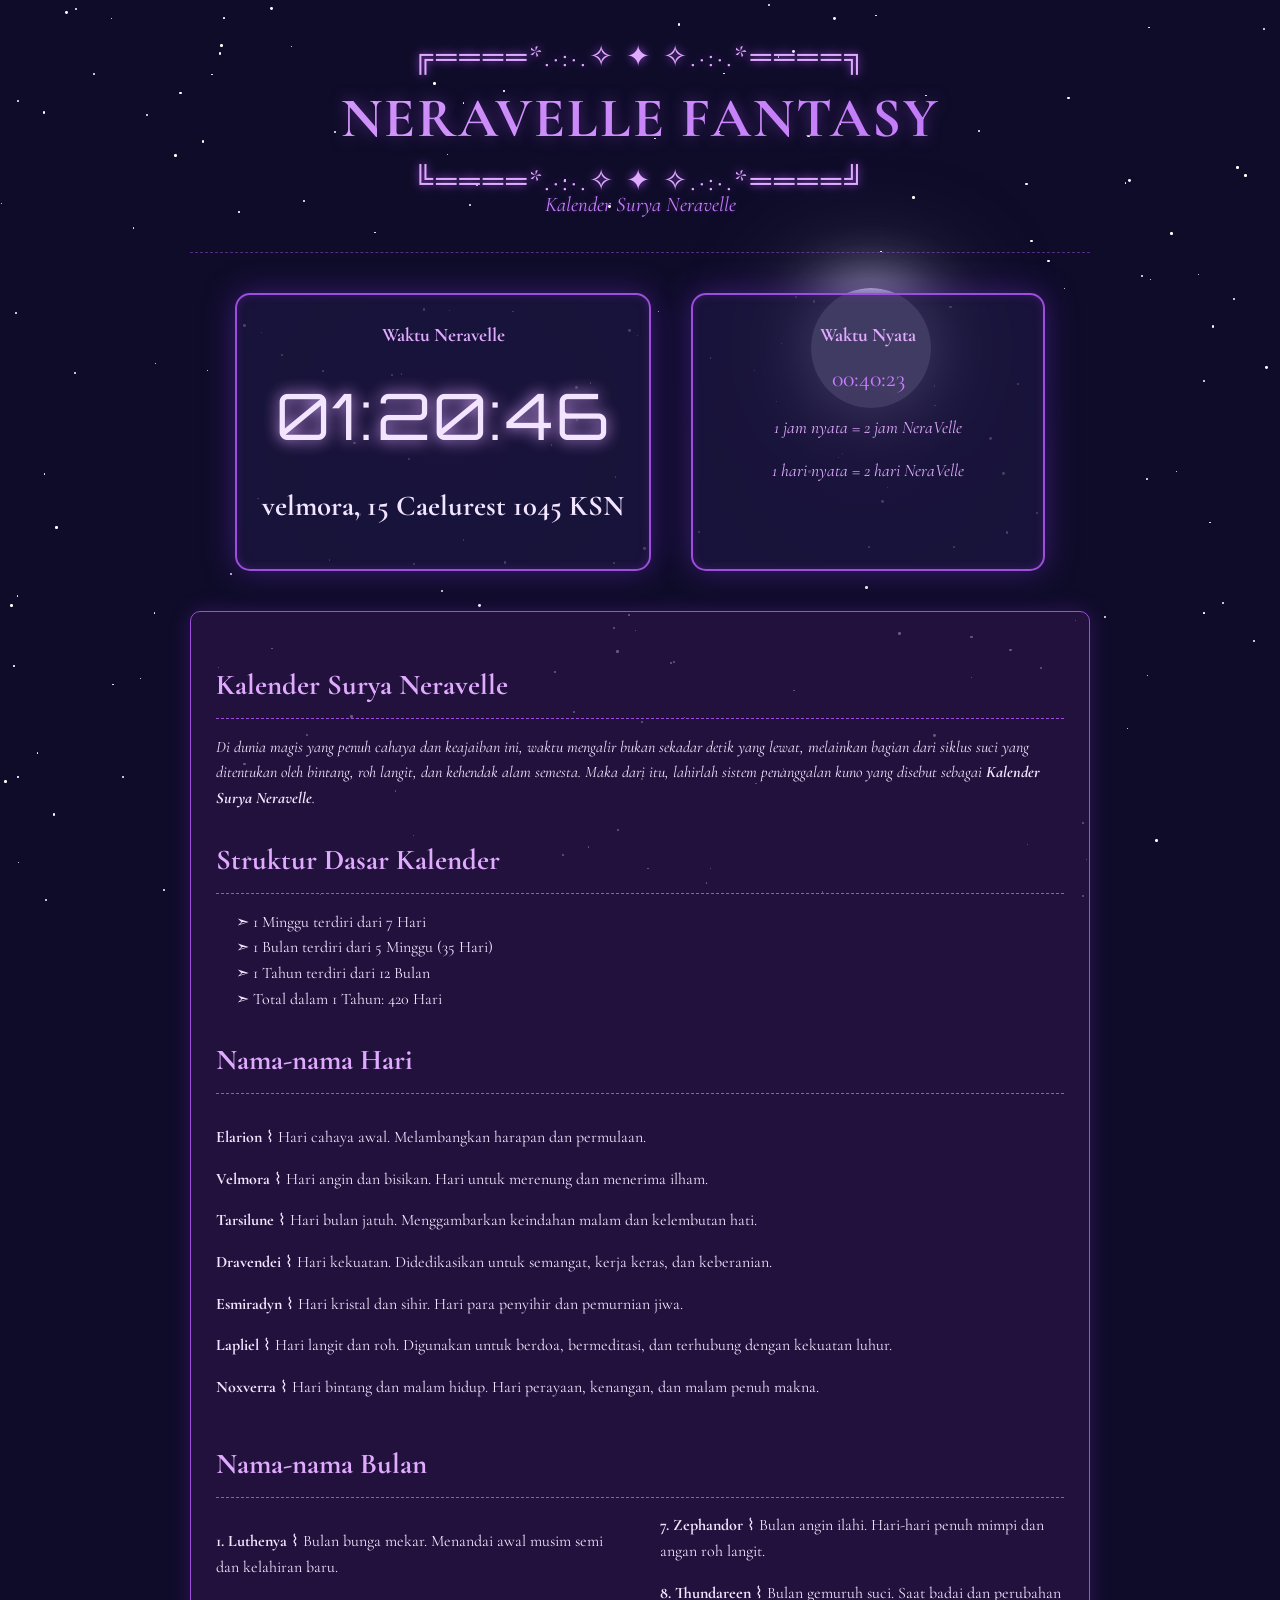
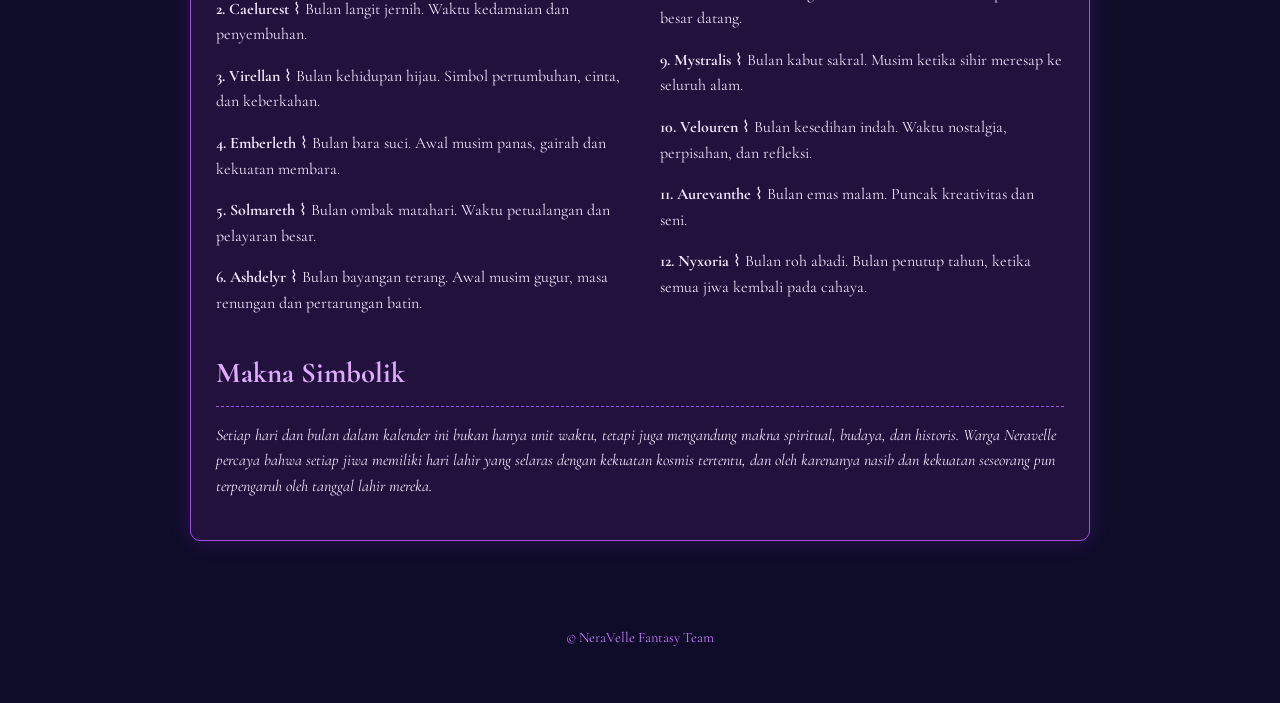
<file: index (4).html>
<!DOCTYPE html>
<html lang="id">
<head>
    <meta charset="UTF-8">
    <meta name="viewport" content="width=device-width, initial-scale=1.0">
    <title>Kalender Surya Neravelle</title>
    <style>
        :root {
            --purple-dark: #0f0c29;
            --purple-medium: #3a1c71;
            --purple-light: #9d4edd;
            --purple-glow: #e0aaff;
            --text-primary: #f3e5ff;
            --text-secondary: #c77dff;
            --sun-color: #ff9e58;
            --sunset-color: #ff6b6b;
            --dawn-color: #ffb347;
            --moon-color: #e0e0ff;
            --day-sky: linear-gradient(to bottom, #1a0a3a 0%, #0f0c29 100%);
            --sunset-sky: linear-gradient(to bottom, #302b63 0%, #0f0c29 100%);
            --dawn-sky: linear-gradient(to bottom, #24243e 0%, #0f0c29 100%);
        }
        
        body {
            font-family: 'Cormorant Garamond', 'Times New Roman', serif;
            background: var(--purple-dark);
            color: var(--text-primary);
            line-height: 1.6;
            margin: 0;
            padding: 0;
            min-height: 100vh;
            overflow-x: hidden;
            position: relative;
            transition: background 2s ease;
        }
        
        /* Sky Animation Elements */
        .sky-container {
            position: fixed;
            top: 0;
            left: 0;
            width: 100%;
            height: 100%;
            z-index: -2;
            overflow: hidden;
        }
        
        .sun-moon {
            position: absolute;
            width: 120px;
            height: 120px;
            border-radius: 50%;
            background: radial-gradient(circle, var(--sun-color) 30%, transparent 70%);
            box-shadow: 0 0 60px var(--sun-color), 
                        0 0 120px rgba(255, 158, 88, 0.5);
            transition: all 1.5s ease;
            z-index: -1;
        }
        
        /* Moon phases */
        .sun-moon.moon-new {
            background: radial-gradient(circle, var(--moon-color) 0%, transparent 0%);
            box-shadow: 0 0 60px rgba(224, 224, 255, 0.3);
        }
        
        .sun-moon.moon-crescent {
            background: 
                radial-gradient(circle, var(--moon-color) 30%, transparent 30%),
                radial-gradient(circle at 30% 50%, transparent 40%, var(--purple-dark) 40%);
            box-shadow: 0 0 60px rgba(224, 224, 255, 0.5);
        }
        
        .sun-moon.moon-half {
            background: 
                linear-gradient(to right, transparent 50%, var(--moon-color) 50%);
            box-shadow: 0 0 60px rgba(224, 224, 255, 0.7);
        }
        
        .sun-moon.moon-gibbous {
            background: 
                radial-gradient(circle, var(--moon-color) 70%, transparent 70%),
                radial-gradient(circle at 30% 50%, transparent 20%, var(--purple-dark) 20%);
            box-shadow: 0 0 60px rgba(224, 224, 255, 0.8);
        }
        
        .sun-moon.moon-full {
            background: radial-gradient(circle, var(--moon-color) 100%, transparent 100%);
            box-shadow: 0 0 60px var(--moon-color), 
                        0 0 120px rgba(224, 224, 255, 0.5);
        }
        
        .sunset-glow {
            position: absolute;
            width: 300px;
            height: 300px;
            border-radius: 50%;
            background: radial-gradient(circle, var(--sunset-color) 0%, transparent 70%);
            opacity: 0;
            transition: opacity 1s ease;
            z-index: -2;
        }
        
        .dawn-glow {
            position: absolute;
            width: 300px;
            height: 300px;
            border-radius: 50%;
            background: radial-gradient(circle, var(--dawn-color) 0%, transparent 70%);
            opacity: 0;
            transition: opacity 1s ease;
            z-index: -2;
        }
        
        .stars {
            position: fixed;
            top: 0;
            left: 0;
            width: 100%;
            height: 100%;
            z-index: -3;
            opacity: 0;
            transition: opacity 2s ease;
        }
        
        .star {
            position: absolute;
            background-color: white;
            border-radius: 50%;
            animation: twinkle 5s infinite alternate;
        }
        
        @keyframes twinkle {
            0% { opacity: 0.2; }
            100% { opacity: 1; }
        }
        
        /* Rest of your existing styles... */
        .container {
            max-width: 900px;
            margin: 0 auto;
            padding: 20px;
            position: relative;
            z-index: 1;
        }
        
        .header {
            text-align: center;
            margin: 30px 0;
            position: relative;
        }
        
        .header-decoration {
            font-size: 1.8em;
            line-height: 0.5;
            color: var(--purple-glow);
            text-shadow: 0 0 10px var(--purple-light);
            letter-spacing: 3px;
        }
        
        .title {
            font-size: 3.5em;
            margin: 10px 0;
            background: linear-gradient(to right, var(--purple-glow), var(--text-secondary));
            -webkit-background-clip: text;
            -webkit-text-fill-color: transparent;
            text-shadow: 0 0 15px rgba(157, 78, 221, 0.5);
            font-weight: 700;
            letter-spacing: 2px;
        }
        
        .subtitle {
            font-style: italic;
            color: var(--text-secondary);
            font-size: 1.3em;
            margin-bottom: 30px;
            text-shadow: 0 0 5px rgba(157, 78, 221, 0.3);
        }
        
        .clock-container {
            display: flex;
            justify-content: center;
            gap: 40px;
            margin: 40px 0;
            flex-wrap: wrap;
        }
        
        .time-card {
            background: rgba(25, 20, 60, 0.8);
            border: 2px solid var(--purple-light);
            border-radius: 15px;
            padding: 25px;
            box-shadow: 0 0 30px var(--purple-medium), 
                        inset 0 0 10px rgba(123, 44, 191, 0.3);
            min-width: 300px;
            text-align: center;
            position: relative;
            overflow: hidden;
        }
        
        .time-card::before {
            content: "";
            position: absolute;
            top: -50%;
            left: -50%;
            width: 200%;
            height: 200%;
            background: radial-gradient(circle, rgba(157, 78, 221, 0.1) 0%, transparent 70%);
            animation: rotate 60s linear infinite;
            z-index: -1;
        }
        
        .time-label {
            font-size: 1.2em;
            color: var(--purple-glow);
            margin-bottom: 10px;
            font-weight: bold;
        }
        
        .neravelle-time {
            font-size: 4em;
            font-family: 'Orbitron', sans-serif;
            letter-spacing: 3px;
            color: var(--text-primary);
            text-shadow: 0 0 15px var(--purple-glow);
            margin: 15px 0;
        }
        
        .neravelle-date {
            font-size: 1.8em;
            color: var(--text-primary);
            margin: 15px 0;
            font-weight: bold;
        }
        
        .real-time {
            font-size: 1.5em;
            color: var(--text-secondary);
        }
        
        .day-description {
            font-style: italic;
            margin-top: 15px;
            color: var(--purple-glow);
            font-size: 1.1em;
        }
        
        .calendar-info {
            background: rgba(42, 21, 69, 0.7);
            border: 1px solid var(--purple-light);
            border-radius: 10px;
            padding: 25px;
            margin: 40px 0;
            box-shadow: 0 0 20px rgba(123, 44, 191, 0.3);
        }
        
        .section-title {
            color: var(--purple-glow);
            font-size: 1.8em;
            margin: 25px 0 15px 0;
            border-bottom: 1px dashed var(--purple-light);
            padding-bottom: 10px;
            font-weight: bold;
        }
        
        .divider {
            border-top: 1px dashed var(--purple-light);
            margin: 30px 0;
            opacity: 0.5;
        }
        
        .footer {
            text-align: center;
            margin-top: 50px;
            padding: 20px;
            color: var(--text-secondary);
            font-size: 0.9em;
        }
        
        @keyframes rotate {
            0% { transform: rotate(0deg); }
            100% { transform: rotate(360deg); }
        }
        
        @keyframes pulse {
            0% { opacity: 0.8; }
            50% { opacity: 1; }
            100% { opacity: 0.8; }
        }
        
        .pulse {
            animation: pulse 2s infinite;
        }
        
        /* Moon phases animation */
        @keyframes moon-glow {
            0% { box-shadow: 0 0 20px rgba(224, 224, 255, 0.5); }
            50% { box-shadow: 0 0 40px rgba(224, 224, 255, 0.8); }
            100% { box-shadow: 0 0 20px rgba(224, 224, 255, 0.5); }
        }
        
        /* Responsive adjustments */
        @media (max-width: 768px) {
            .title {
                font-size: 2.5em;
            }
            .neravelle-time {
                font-size: 3em;
            }
            .neravelle-date {
                font-size: 1.5em;
            }
        }
    </style>
    <link href="https://fonts.googleapis.com/css2?family=Cormorant+Garamond:wght@400;600;700&family=Orbitron:wght@400;700&display=swap" rel="stylesheet">
</head>
<body>
    <!-- Sky Animation Elements -->
    <div class="sky-container">
        <div class="sun-moon" id="sunMoon"></div>
        <div class="sunset-glow" id="sunsetGlow"></div>
        <div class="dawn-glow" id="dawnGlow"></div>
        <div class="stars" id="stars"></div>
    </div>

    <div class="container">
        <div class="header">
            <div class="header-decoration">╔════*.·:·.✧ ✦ ✧.·:·.*════╗</div>
            <h1 class="title">NERAVELLE FANTASY</h1>
            <div class="header-decoration">╚════*.·:·.✧ ✦ ✧.·:·.*════╝</div>
            <div class="subtitle">Kalender Surya Neravelle</div>
        </div>
        
        <div class="divider"></div>
        
        <div class="clock-container">
            <div class="time-card">
                <div class="time-label">Waktu Neravelle</div>
                <div class="neravelle-time" id="neravelleTime">00:00:00</div>
                <div class="neravelle-date" id="neravelleDate">Elarion, 1 Luthenya 1045 KSN</div>
                <div class="day-description" id="dayDescription"></div>
            </div>
            
            <div class="time-card">
                <div class="time-label">Waktu Nyata</div>
                <div class="real-time" id="realWorldTime">00:00:00</div>
                <div class="day-description">1 jam nyata = 2 jam NeraVelle</div>
                <div class="day-description">1 hari nyata = 2 hari NeraVelle</div>
            </div>
        </div>
        
        <div class="calendar-info">
            <h2 class="section-title">Kalender Surya Neravelle</h2>
            <p><em>Di dunia magis yang penuh cahaya dan keajaiban ini, waktu mengalir bukan sekadar detik yang lewat, melainkan bagian dari siklus suci yang ditentukan oleh bintang, roh langit, dan kehendak alam semesta. Maka dari itu, lahirlah sistem penanggalan kuno yang disebut sebagai <strong>Kalender Surya Neravelle</strong>.</em></p>
            
            <h3 class="section-title">Struktur Dasar Kalender</h3>
            <ul style="list-style-type: none; padding-left: 20px;">
                <li>➣ 1 Minggu terdiri dari 7 Hari</li>
                <li>➣ 1 Bulan terdiri dari 5 Minggu (35 Hari)</li>
                <li>➣ 1 Tahun terdiri dari 12 Bulan</li>
                <li>➣ Total dalam 1 Tahun: 420 Hari</li>
            </ul>
            
            <h3 class="section-title">Nama-nama Hari</h3>
            <div style="columns: 1; column-gap: 40px;">
                <p><strong>Elarion</strong> ⌇ Hari cahaya awal. Melambangkan harapan dan permulaan.</p>
                <p><strong>Velmora</strong> ⌇ Hari angin dan bisikan. Hari untuk merenung dan menerima ilham.</p>
                <p><strong>Tarsilune</strong> ⌇ Hari bulan jatuh. Menggambarkan keindahan malam dan kelembutan hati.</p>
                <p><strong>Dravendei</strong> ⌇ Hari kekuatan. Didedikasikan untuk semangat, kerja keras, dan keberanian.</p>
                <p><strong>Esmiradyn</strong> ⌇ Hari kristal dan sihir. Hari para penyihir dan pemurnian jiwa.</p>
                <p><strong>Lapliel</strong> ⌇ Hari langit dan roh. Digunakan untuk berdoa, bermeditasi, dan terhubung dengan kekuatan luhur.</p>
                <p><strong>Noxverra</strong> ⌇ Hari bintang dan malam hidup. Hari perayaan, kenangan, dan malam penuh makna.</p>
            </div>
            
            <h3 class="section-title">Nama-nama Bulan</h3>
            <div style="columns: 2; column-gap: 40px;">
                <p><strong>1. Luthenya</strong> ⌇ Bulan bunga mekar. Menandai awal musim semi dan kelahiran baru.</p>
                <p><strong>2. Caelurest</strong> ⌇ Bulan langit jernih. Waktu kedamaian dan penyembuhan.</p>
                <p><strong>3. Virellan</strong> ⌇ Bulan kehidupan hijau. Simbol pertumbuhan, cinta, dan keberkahan.</p>
                <p><strong>4. Emberleth</strong> ⌇ Bulan bara suci. Awal musim panas, gairah dan kekuatan membara.</p>
                <p><strong>5. Solmareth</strong> ⌇ Bulan ombak matahari. Waktu petualangan dan pelayaran besar.</p>
                <p><strong>6. Ashdelyr</strong> ⌇ Bulan bayangan terang. Awal musim gugur, masa renungan dan pertarungan batin.</p>
                <p><strong>7. Zephandor</strong> ⌇ Bulan angin ilahi. Hari-hari penuh mimpi dan angan roh langit.</p>
                <p><strong>8. Thundareen</strong> ⌇ Bulan gemuruh suci. Saat badai dan perubahan besar datang.</p>
                <p><strong>9. Mystralis</strong> ⌇ Bulan kabut sakral. Musim ketika sihir meresap ke seluruh alam.</p>
                <p><strong>10. Velouren</strong> ⌇ Bulan kesedihan indah. Waktu nostalgia, perpisahan, dan refleksi.</p>
                <p><strong>11. Aurevanthe</strong> ⌇ Bulan emas malam. Puncak kreativitas dan seni.</p>
                <p><strong>12. Nyxoria</strong> ⌇ Bulan roh abadi. Bulan penutup tahun, ketika semua jiwa kembali pada cahaya.</p>
            </div>
            
            <h3 class="section-title">Makna Simbolik</h3>
            <p><em>Setiap hari dan bulan dalam kalender ini bukan hanya unit waktu, tetapi juga mengandung makna spiritual, budaya, dan historis. Warga Neravelle percaya bahwa setiap jiwa memiliki hari lahir yang selaras dengan kekuatan kosmis tertentu, dan oleh karenanya nasib dan kekuatan seseorang pun terpengaruh oleh tanggal lahir mereka.</em></p>
        </div>
        
        <div class="footer">
            <p>© NeraVelle Fantasy Team</p>
        </div>
    </div>

    <script>
        // Konfigurasi Kalender NeraVelle
        const DAYS = ["Elarion", "Velmora", "Tarsilune", "Dravendei", "Esmiradyn", "Lapliel", "Noxverra"];
        const MONTHS = ["Luthenya", "Caelurest", "Virellan", "Emberleth", "Solmareth", "Ashdelyr", 
                       "Zephandor", "Thundareen", "Mystralis", "Velouren", "Aurevanthe", "Nyxoria"];
        
        const DAY_DESCRIPTIONS = {
            "Elarion": "Hari cahaya awal. Melambangkan harapan dan permulaan.",
            "Velmora": "Hari angin dan bisikan. Hari untuk merenung dan menerima ilham.",
            "Tarsilune": "Hari bulan jatuh. Menggambarkan keindahan malam dan kelembutan hati.",
            "Dravendei": "Hari kekuatan. Didedikasikan untuk semangat, kerja keras, dan keberanian.",
            "Esmiradyn": "Hari kristal dan sihir. Hari para penyihir dan pemurnian jiwa.",
            "Lapliel": "Hari langit dan roh. Digunakan untuk berdoa, bermeditasi, dan terhubung dengan kekuatan luhur.",
            "Noxverra": "Hari bintang dan malam hidup. Hari perayaan, kenangan, dan malam penuh makna."
        };
        
        let nvYear = 1045;
        let nvMonth = "Caelurest";
        let nvDay = 15;
        let nvDayName = "velmora";

        function updateNeravelleDate() {
            nvDay++;
            if (nvDay > 35) {
                nvDay = 1;
                let monthIndex = MONTHS.indexOf(nvMonth) + 1;
                if (monthIndex >= MONTHS.length) {
                    monthIndex = 0;
                    nvYear++;
                }
                nvMonth = MONTHS[monthIndex];
            }
            let dayIndex = DAYS.indexOf(nvDayName) + 1;
            if (dayIndex >= DAYS.length) {
                dayIndex = 0;
            }
            nvDayName = DAYS[dayIndex];
        }

        // Hitung waktu NeraVelle (2× lebih cepat)
        function getNeravelleTime(realWorldDate) {
            const now = realWorldDate || new Date();
            
            // Waktu nyata
            const realHours = now.getHours();
            const realMinutes = now.getMinutes();
            const realSeconds = now.getSeconds();
            
            // Hitung total detik dunia nyata sejak tengah malam
            const totalRealSeconds = realHours * 3600 + realMinutes * 60 + realSeconds;
            
            // Kalikan 2 untuk waktu NeraVelle
            const totalNeravelleSeconds = totalRealSeconds * 2;
            
            // Hitung HH:MM:SS NeraVelle
            const nvHours = Math.floor(totalNeravelleSeconds / 3600) % 24;
            const nvMinutes = Math.floor((totalNeravelleSeconds % 3600) / 60);
            const nvSeconds = Math.floor(totalNeravelleSeconds % 60);

            return {
                time: `${String(nvHours).padStart(2, '0')}:${String(nvMinutes).padStart(2, '0')}:${String(nvSeconds).padStart(2, '0')}`,
                date: `${nvDayName}, ${nvDay} ${nvMonth} ${nvYear} KSN`,
                realTime: `${String(realHours).padStart(2, '0')}:${String(realMinutes).padStart(2, '0')}:${String(realSeconds).padStart(2, '0')}`,
                dayName: nvDayName,
                nvHours: nvHours,
                nvDay: nvDay
            };
        }
        
        // Create stars for night time
        function createStars() {
            const starsContainer = document.getElementById('stars');
            starsContainer.innerHTML = '';
            
            for (let i = 0; i < 200; i++) {
                const star = document.createElement('div');
                star.className = 'star';
                
                // Random position
                const x = Math.random() * 100;
                const y = Math.random() * 100;
                
                // Random size (1-3px)
                const size = Math.random() * 2 + 1;
                
                star.style.left = `${x}%`;
                star.style.top = `${y}%`;
                star.style.width = `${size}px`;
                star.style.height = `${size}px`;
                
                // Random twinkle delay
                star.style.animationDelay = `${Math.random() * 5}s`;
                
                starsContainer.appendChild(star);
            }
        }
        
        // Get moon phase based on day of month
        function getMoonPhase(day) {
            const phase = (day % 28) / 28; // Normalize to 0-1
            
            if (phase < 0.05 || phase >= 0.95) return "new";
            if (phase < 0.25) return "crescent";
            if (phase < 0.3) return "half";
            if (phase < 0.45) return "gibbous";
            if (phase < 0.55) return "full";
            if (phase < 0.7) return "gibbous";
            if (phase < 0.75) return "half";
            return "crescent";
        }
        
        // Update sky animation based on Neravelle time
        function updateSkyAnimation(nvHours, nvDay) {
            const sunMoon = document.getElementById('sunMoon');
            const sunsetGlow = document.getElementById('sunsetGlow');
            const dawnGlow = document.getElementById('dawnGlow');
            const stars = document.getElementById('stars');
            const body = document.body;
            
            // Calculate sun/moon position (0-24 hours)
            let celestialX, celestialY;
            let celestialSize = 120;
            let celestialOpacity = 1;
            let isNight = false;
            
            if (nvHours >= 5 && nvHours < 7) { // Dawn
                celestialX = 10 + ((nvHours - 5) / 2) * 40;
                celestialY = 80;
                dawnGlow.style.opacity = 0.8 - ((nvHours - 5) / 2) * 0.8;
                sunsetGlow.style.opacity = 0;
                stars.style.opacity = 0;
                body.style.background = 'var(--dawn-sky)';
                
                // Sun during dawn
                sunMoon.style.background = 'radial-gradient(circle, var(--sun-color) 30%, transparent 70%)';
                sunMoon.style.boxShadow = '0 0 60px var(--sun-color), 0 0 120px rgba(255, 158, 88, 0.5)';
            } 
            else if (nvHours >= 7 && nvHours < 17) { // Day
                celestialX = 10 + ((nvHours - 5) / 12) * 80;
                celestialY = 20;
                dawnGlow.style.opacity = 0;
                sunsetGlow.style.opacity = 0;
                stars.style.opacity = 0;
                body.style.background = 'var(--day-sky)';
                
                // Sun during day
                sunMoon.style.background = 'radial-gradient(circle, var(--sun-color) 30%, transparent 70%)';
                sunMoon.style.boxShadow = '0 0 60px var(--sun-color), 0 0 120px rgba(255, 158, 88, 0.5)';
            } 
            else if (nvHours >= 17 && nvHours < 19) { // Sunset
                celestialX = 10 + ((nvHours - 5) / 12) * 80;
                celestialY = 20 + ((nvHours - 17) / 2) * 60;
                sunsetGlow.style.opacity = 0.8 - ((19 - nvHours) / 2) * 0.8;
                dawnGlow.style.opacity = 0;
                stars.style.opacity = (nvHours - 17) / 2;
                body.style.background = 'var(--sunset-sky)';
                
                // Sun during sunset
                sunMoon.style.background = 'radial-gradient(circle, var(--sun-color) 30%, transparent 70%)';
                sunMoon.style.boxShadow = '0 0 60px var(--sun-color), 0 0 120px rgba(255, 158, 88, 0.5)';
            } 
            else { // Night (or early morning)
                celestialX = 10 + ((nvHours + 7) % 24 / 12) * 80;
                celestialY = 20 + ((nvHours < 5) ? (nvHours / 5) * 60 : 0);
                sunsetGlow.style.opacity = 0;
                dawnGlow.style.opacity = 0;
                stars.style.opacity = 1;
                body.style.background = 'var(--purple-dark)';
                isNight = true;
                
                // Moon during night - determine phase
                const moonPhase = getMoonPhase(nvDay);
                sunMoon.className = `sun-moon moon-${moonPhase}`;
                
                // Moon glow animation
                sunMoon.style.animation = 'moon-glow 4s infinite';
            }
            
            // Adjust size based on position
            if ((nvHours >= 17 && nvHours < 19) || (nvHours >= 5 && nvHours < 7)) {
                celestialSize = 150; // Larger at sunrise/sunset
            }
            
            // Apply position and size
            sunMoon.style.left = `${celestialX}%`;
            sunMoon.style.top = `${celestialY}%`;
            sunMoon.style.width = `${celestialSize}px`;
            sunMoon.style.height = `${celestialSize}px`;
            sunMoon.style.opacity = celestialOpacity;
            
            // Position glows
            sunsetGlow.style.left = `${celestialX}%`;
            sunsetGlow.style.top = `${celestialY}%`;
            sunsetGlow.style.marginLeft = `-150px`;
            sunsetGlow.style.marginTop = `-150px`;
            
            dawnGlow.style.left = `${celestialX}%`;
            dawnGlow.style.top = `${celestialY}%`;
            dawnGlow.style.marginLeft = `-150px`;
            dawnGlow.style.marginTop = `-150px`;
            
            // Special effect for Tarsilune (moon day)
            if (nvDayName === "Tarsilune" && isNight) {
                sunMoon.style.boxShadow = '0 0 80px var(--moon-color), 0 0 160px rgba(224, 224, 255, 0.7)';
                stars.style.opacity = 1.2; // Brighter stars on moon day
            }
        }
        
        function updateClock() {
            const now = new Date();
            const nvTime = getNeravelleTime(now);
            
            // Update tampilan
            document.getElementById("neravelleTime").textContent = nvTime.time;
            document.getElementById("neravelleDate").textContent = nvTime.date;
            document.getElementById("realWorldTime").textContent = nvTime.realTime;
            document.getElementById("dayDescription").textContent = DAY_DESCRIPTIONS[nvTime.dayName];
            
            // Update sky animation
            updateSkyAnimation(nvTime.nvHours, nvTime.nvDay);
            
            // Efek visual saat detik berubah
            if (nvTime.time.endsWith("00")) {
                document.getElementById("neravelleTime").classList.add("pulse");
                setTimeout(() => {
                    document.getElementById("neravelleTime").classList.remove("pulse");
                }, 1000);
            }
        }
        
        // Initialize stars
        createStars();
        
        // Update jam setiap 500ms untuk akurasi
        setInterval(updateClock, 500);
        updateClock(); // Jalankan segera

        // Update NeraVelle date every 12 real-world hours
        setInterval(function() {
            updateNeravelleDate();
        }, 12 * 60 * 60 * 1000);
    </script>
</body>
</html>
</file>
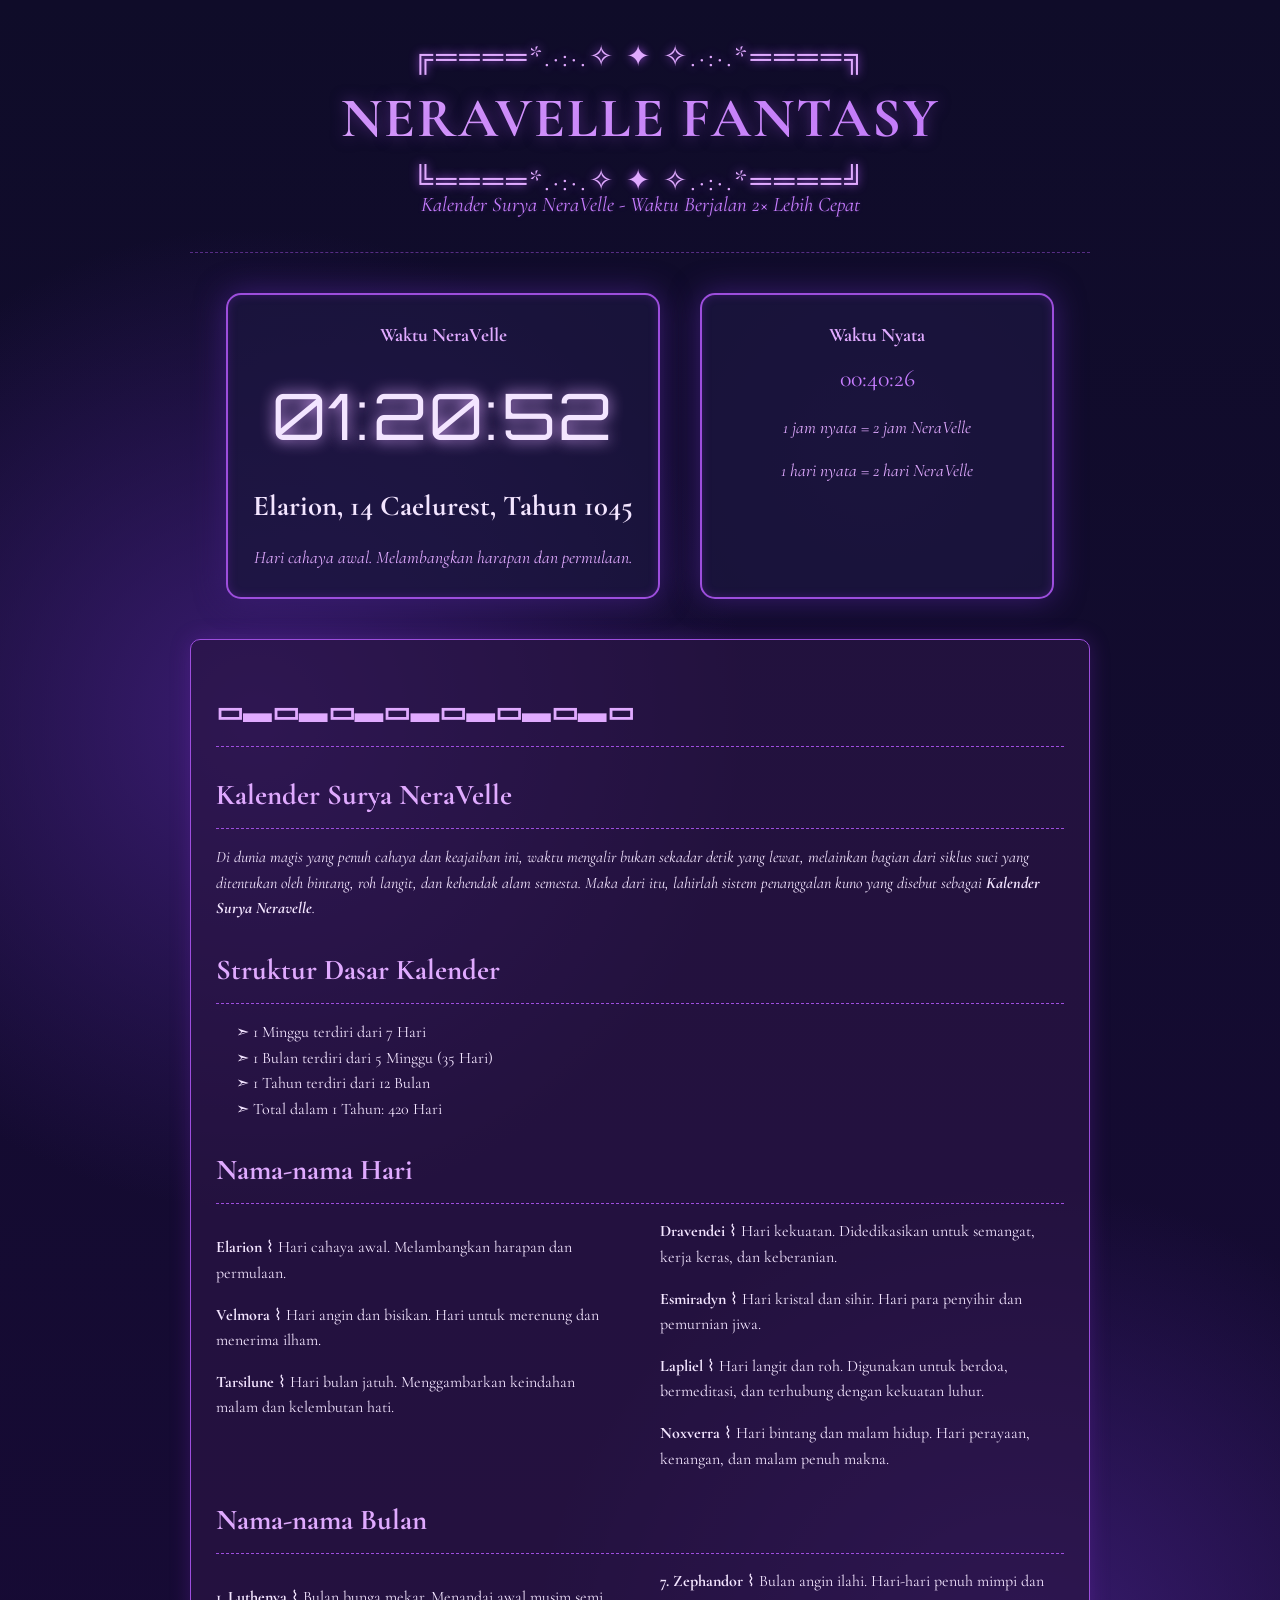
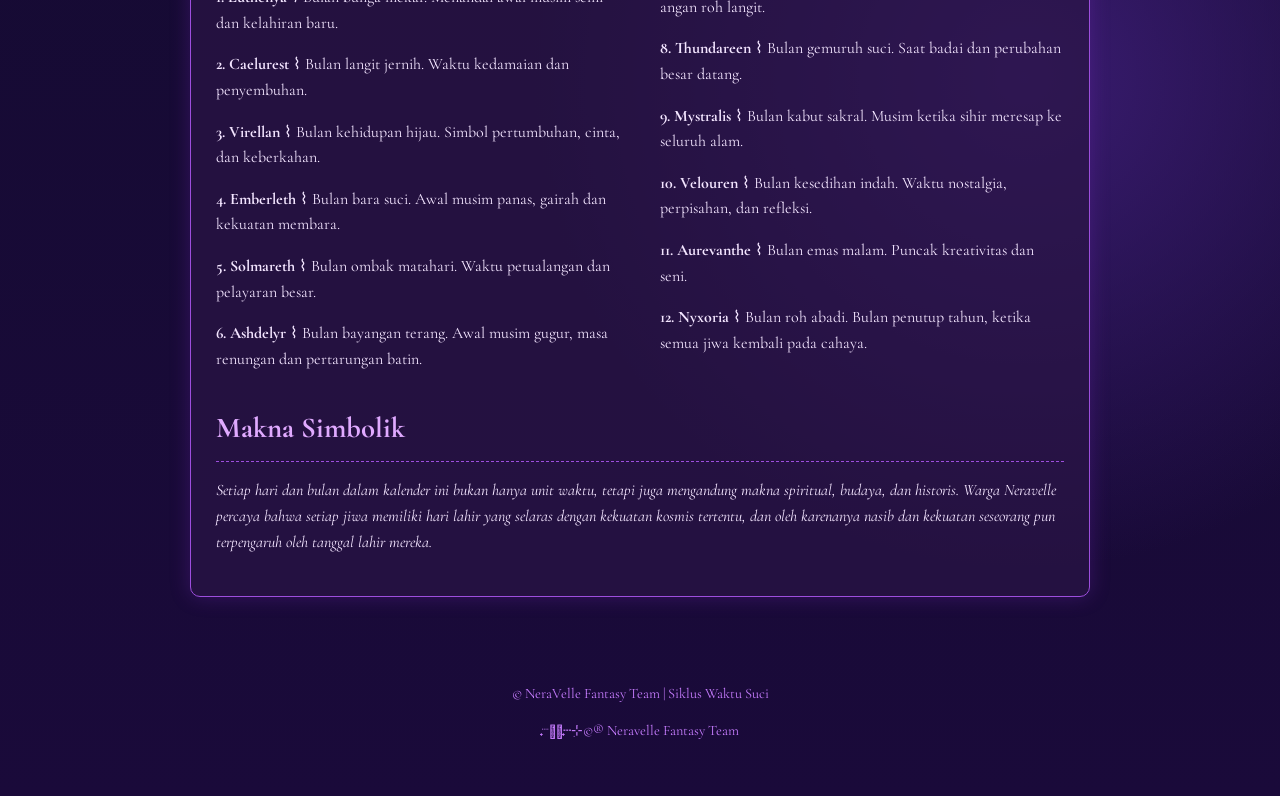
<file: index_Version2.html>
<!DOCTYPE html>
<html lang="id">
<head>
    <meta charset="UTF-8">
    <meta name="viewport" content="width=width-device, initial-scale=1.0">
    <title>Kalender Surya NeraVelle</title>
    <style>
        :root {
            --purple-dark: #0f0c29;
            --purple-medium: #3a1c71;
            --purple-light: #9d4edd;
            --purple-glow: #e0aaff;
            --text-primary: #f3e5ff;
            --text-secondary: #c77dff;
        }
        
        body {
            font-family: 'Cormorant Garamond', 'Times New Roman', serif;
            background: var(--purple-dark);
            color: var(--text-primary);
            line-height: 1.6;
            margin: 0;
            padding: 0;
            background-image: 
                radial-gradient(circle at 20% 30%, var(--purple-medium) 0%, transparent 25%),
                radial-gradient(circle at 80% 70%, var(--purple-medium) 0%, transparent 25%),
                linear-gradient(to bottom, var(--purple-dark) 0%, #1a0a3a 100%);
            min-height: 100vh;
        }
        
        .container {
            max-width: 900px;
            margin: 0 auto;
            padding: 20px;
        }
        
        .header {
            text-align: center;
            margin: 30px 0;
            position: relative;
        }
        
        .header-decoration {
            font-size: 1.8em;
            line-height: 0.5;
            color: var(--purple-glow);
            text-shadow: 0 0 10px var(--purple-light);
            letter-spacing: 3px;
        }
        
        .title {
            font-size: 3.5em;
            margin: 10px 0;
            background: linear-gradient(to right, var(--purple-glow), var(--text-secondary));
            -webkit-background-clip: text;
            -webkit-text-fill-color: transparent;
            text-shadow: 0 0 15px rgba(157, 78, 221, 0.5);
            font-weight: 700;
            letter-spacing: 2px;
        }
        
        .subtitle {
            font-style: italic;
            color: var(--text-secondary);
            font-size: 1.3em;
            margin-bottom: 30px;
            text-shadow: 0 0 5px rgba(157, 78, 221, 0.3);
        }
        
        .clock-container {
            display: flex;
            justify-content: center;
            gap: 40px;
            margin: 40px 0;
            flex-wrap: wrap;
        }
        
        .time-card {
            background: rgba(25, 20, 60, 0.8);
            border: 2px solid var(--purple-light);
            border-radius: 15px;
            padding: 25px;
            box-shadow: 0 0 30px var(--purple-medium), 
                        inset 0 0 10px rgba(123, 44, 191, 0.3);
            min-width: 300px;
            text-align: center;
            position: relative;
            overflow: hidden;
        }
        
        .time-card::before {
            content: "";
            position: absolute;
            top: -50%;
            left: -50%;
            width: 200%;
            height: 200%;
            background: radial-gradient(circle, rgba(157, 78, 221, 0.1) 0%, transparent 70%);
            animation: rotate 60s linear infinite;
            z-index: -1;
        }
        
        .time-label {
            font-size: 1.2em;
            color: var(--purple-glow);
            margin-bottom: 10px;
            font-weight: bold;
        }
        
        .neravelle-time {
            font-size: 4em;
            font-family: 'Orbitron', sans-serif;
            letter-spacing: 3px;
            color: var(--text-primary);
            text-shadow: 0 0 15px var(--purple-glow);
            margin: 15px 0;
        }
        
        .neravelle-date {
            font-size: 1.8em;
            color: var(--text-primary);
            margin: 15px 0;
            font-weight: bold;
        }
        
        .real-time {
            font-size: 1.5em;
            color: var(--text-secondary);
        }
        
        .day-description {
            font-style: italic;
            margin-top: 15px;
            color: var(--purple-glow);
            font-size: 1.1em;
        }
        
        .calendar-info {
            background: rgba(42, 21, 69, 0.7);
            border: 1px solid var(--purple-light);
            border-radius: 10px;
            padding: 25px;
            margin: 40px 0;
            box-shadow: 0 0 20px rgba(123, 44, 191, 0.3);
        }
        
        .section-title {
            color: var(--purple-glow);
            font-size: 1.8em;
            margin: 25px 0 15px 0;
            border-bottom: 1px dashed var(--purple-light);
            padding-bottom: 10px;
            font-weight: bold;
        }
        
        .divider {
            border-top: 1px dashed var(--purple-light);
            margin: 30px 0;
            opacity: 0.5;
        }
        
        .footer {
            text-align: center;
            margin-top: 50px;
            padding: 20px;
            color: var(--text-secondary);
            font-size: 0.9em;
        }
        
        @keyframes rotate {
            0% { transform: rotate(0deg); }
            100% { transform: rotate(360deg); }
        }
        
        @keyframes pulse {
            0% { opacity: 0.8; }
            50% { opacity: 1; }
            100% { opacity: 0.8; }
        }
        
        .pulse {
            animation: pulse 2s infinite;
        }
        
        /* Responsive adjustments */
        @media (max-width: 768px) {
            .title {
                font-size: 2.5em;
            }
            .neravelle-time {
                font-size: 3em;
            }
            .neravelle-date {
                font-size: 1.5em;
            }
        }
    </style>
    <link href="https://fonts.googleapis.com/css2?family=Cormorant+Garamond:wght@400;600;700&family=Orbitron:wght@400;700&display=swap" rel="stylesheet">
</head>
<body>
    <div class="container">
        <div class="header">
            <div class="header-decoration">╔════*.·:·.✧ ✦ ✧.·:·.*════╗</div>
            <h1 class="title">NERAVELLE FANTASY</h1>
            <div class="header-decoration">╚════*.·:·.✧ ✦ ✧.·:·.*════╝</div>
            <div class="subtitle">Kalender Surya NeraVelle - Waktu Berjalan 2× Lebih Cepat</div>
        </div>
        
        <div class="divider"></div>
        
        <div class="clock-container">
            <div class="time-card">
                <div class="time-label">Waktu NeraVelle</div>
                <div class="neravelle-time" id="neravelleTime">00:00:00</div>
                <div class="neravelle-date" id="neravelleDate">Elarion, Luthenya 1, Tahun 1045</div>
                <div class="day-description" id="dayDescription"></div>
            </div>
            
            <div class="time-card">
                <div class="time-label">Waktu Nyata</div>
                <div class="real-time" id="realWorldTime">00:00:00</div>
                <div class="day-description">1 jam nyata = 2 jam NeraVelle</div>
                <div class="day-description">1 hari nyata = 2 hari NeraVelle</div>
            </div>
        </div>
        
        <div class="calendar-info">
            <h2 class="section-title">▭▬▭▬▭▬▭▬▭▬▭▬▭▬▭</h2>
            <h2 class="section-title">Kalender Surya NeraVelle</h2>
            <p><em>Di dunia magis yang penuh cahaya dan keajaiban ini, waktu mengalir bukan sekadar detik yang lewat, melainkan bagian dari siklus suci yang ditentukan oleh bintang, roh langit, dan kehendak alam semesta. Maka dari itu, lahirlah sistem penanggalan kuno yang disebut sebagai <strong>Kalender Surya Neravelle</strong>.</em></p>
            
            <h3 class="section-title">Struktur Dasar Kalender</h3>
            <ul style="list-style-type: none; padding-left: 20px;">
                <li>➣ 1 Minggu terdiri dari 7 Hari</li>
                <li>➣ 1 Bulan terdiri dari 5 Minggu (35 Hari)</li>
                <li>➣ 1 Tahun terdiri dari 12 Bulan</li>
                <li>➣ Total dalam 1 Tahun: 420 Hari</li>
            </ul>
            
            <h3 class="section-title">Nama-nama Hari</h3>
            <div style="columns: 2; column-gap: 40px;">
                <p><strong>Elarion</strong> ⌇ Hari cahaya awal. Melambangkan harapan dan permulaan.</p>
                <p><strong>Velmora</strong> ⌇ Hari angin dan bisikan. Hari untuk merenung dan menerima ilham.</p>
                <p><strong>Tarsilune</strong> ⌇ Hari bulan jatuh. Menggambarkan keindahan malam dan kelembutan hati.</p>
                <p><strong>Dravendei</strong> ⌇ Hari kekuatan. Didedikasikan untuk semangat, kerja keras, dan keberanian.</p>
                <p><strong>Esmiradyn</strong> ⌇ Hari kristal dan sihir. Hari para penyihir dan pemurnian jiwa.</p>
                <p><strong>Lapliel</strong> ⌇ Hari langit dan roh. Digunakan untuk berdoa, bermeditasi, dan terhubung dengan kekuatan luhur.</p>
                <p><strong>Noxverra</strong> ⌇ Hari bintang dan malam hidup. Hari perayaan, kenangan, dan malam penuh makna.</p>
            </div>
            
            <h3 class="section-title">Nama-nama Bulan</h3>
            <div style="columns: 2; column-gap: 40px;">
                <p><strong>1. Luthenya</strong> ⌇ Bulan bunga mekar. Menandai awal musim semi dan kelahiran baru.</p>
                <p><strong>2. Caelurest</strong> ⌇ Bulan langit jernih. Waktu kedamaian dan penyembuhan.</p>
                <p><strong>3. Virellan</strong> ⌇ Bulan kehidupan hijau. Simbol pertumbuhan, cinta, dan keberkahan.</p>
                <p><strong>4. Emberleth</strong> ⌇ Bulan bara suci. Awal musim panas, gairah dan kekuatan membara.</p>
                <p><strong>5. Solmareth</strong> ⌇ Bulan ombak matahari. Waktu petualangan dan pelayaran besar.</p>
                <p><strong>6. Ashdelyr</strong> ⌇ Bulan bayangan terang. Awal musim gugur, masa renungan dan pertarungan batin.</p>
                <p><strong>7. Zephandor</strong> ⌇ Bulan angin ilahi. Hari-hari penuh mimpi dan angan roh langit.</p>
                <p><strong>8. Thundareen</strong> ⌇ Bulan gemuruh suci. Saat badai dan perubahan besar datang.</p>
                <p><strong>9. Mystralis</strong> ⌇ Bulan kabut sakral. Musim ketika sihir meresap ke seluruh alam.</p>
                <p><strong>10. Velouren</strong> ⌇ Bulan kesedihan indah. Waktu nostalgia, perpisahan, dan refleksi.</p>
                <p><strong>11. Aurevanthe</strong> ⌇ Bulan emas malam. Puncak kreativitas dan seni.</p>
                <p><strong>12. Nyxoria</strong> ⌇ Bulan roh abadi. Bulan penutup tahun, ketika semua jiwa kembali pada cahaya.</p>
            </div>
            
            <h3 class="section-title">Makna Simbolik</h3>
            <p><em>Setiap hari dan bulan dalam kalender ini bukan hanya unit waktu, tetapi juga mengandung makna spiritual, budaya, dan historis. Warga Neravelle percaya bahwa setiap jiwa memiliki hari lahir yang selaras dengan kekuatan kosmis tertentu, dan oleh karenanya nasib dan kekuatan seseorang pun terpengaruh oleh tanggal lahir mereka.</em></p>
        </div>
        
        <div class="footer">
            <p>© NeraVelle Fantasy Team | Siklus Waktu Suci</p>
            <p>┈᮫ֺׅ┄᮫࣭ׄ⊹©® Neravelle Fantasy Team</p>
        </div>
    </div>

    <script>
        // Konfigurasi Kalender NeraVelle
        const DAYS = ["Elarion", "Velmora", "Tarsilune", "Dravendei", "Esmiradyn", "Lapliel", "Noxverra"];
        const MONTHS = ["Luthenya", "Caelurest", "Virellan", "Emberleth", "Solmareth", "Ashdelyr", 
                       "Zephandor", "Thundareen", "Mystralis", "Velouren", "Aurevanthe", "Nyxoria"];
        
        const DAY_DESCRIPTIONS = {
            "Elarion": "Hari cahaya awal. Melambangkan harapan dan permulaan.",
            "Velmora": "Hari angin dan bisikan. Hari untuk merenung dan menerima ilham.",
            "Tarsilune": "Hari bulan jatuh. Menggambarkan keindahan malam dan kelembutan hati.",
            "Dravendei": "Hari kekuatan. Didedikasikan untuk semangat, kerja keras, dan keberanian.",
            "Esmiradyn": "Hari kristal dan sihir. Hari para penyihir dan pemurnian jiwa.",
            "Lapliel": "Hari langit dan roh. Digunakan untuk berdoa, bermeditasi, dan terhubung dengan kekuatan luhur.",
            "Noxverra": "Hari bintang dan malam hidup. Hari perayaan, kenangan, dan malam penuh makna."
        };
        
        let nvYear = 1045;
        let nvMonth = "Caelurest";
        let nvDay = 14;
        let nvDayName = "Elarion";

        function updateNeravelleDate() {
            nvDay++;
            if (nvDay > 35) {
                nvDay = 1;
                let monthIndex = MONTHS.indexOf(nvMonth) + 1;
                if (monthIndex >= MONTHS.length) {
                    monthIndex = 0;
                    nvYear++;
                }
                nvMonth = MONTHS[monthIndex];
            }
            let dayIndex = DAYS.indexOf(nvDayName) + 1;
            if (dayIndex >= DAYS.length) {
                dayIndex = 0;
            }
            nvDayName = DAYS[dayIndex];
        }

        // Hitung waktu NeraVelle (2× lebih cepat)
        function getNeravelleTime(realWorldDate) {
            const now = realWorldDate || new Date();
            
            // Waktu nyata
            const realHours = now.getHours();
            const realMinutes = now.getMinutes();
            const realSeconds = now.getSeconds();
            
            // Hitung total detik dunia nyata sejak tengah malam
            const totalRealSeconds = realHours * 3600 + realMinutes * 60 + realSeconds;
            
            // Kalikan 2 untuk waktu NeraVelle
            const totalNeravelleSeconds = totalRealSeconds * 2;
            
            // Hitung HH:MM:SS NeraVelle
            const nvHours = Math.floor(totalNeravelleSeconds / 3600) % 24;
            const nvMinutes = Math.floor((totalNeravelleSeconds % 3600) / 60);
            const nvSeconds = Math.floor(totalNeravelleSeconds % 60);

            return {
                time: `${String(nvHours).padStart(2, '0')}:${String(nvMinutes).padStart(2, '0')}:${String(nvSeconds).padStart(2, '0')}`,
                date: `${nvDayName}, ${nvDay} ${nvMonth}, Tahun ${nvYear}`,
                realTime: `${String(realHours).padStart(2, '0')}:${String(realMinutes).padStart(2, '0')}:${String(realSeconds).padStart(2, '0')}`,
                dayName: nvDayName
            };
        }
        
        function updateClock() {
            const now = new Date();
            const nvTime = getNeravelleTime(now);
            
            // Update tampilan
            document.getElementById("neravelleTime").textContent = nvTime.time;
            document.getElementById("neravelleDate").textContent = nvTime.date;
            document.getElementById("realWorldTime").textContent = nvTime.realTime;
            document.getElementById("dayDescription").textContent = DAY_DESCRIPTIONS[nvTime.dayName];
            
            // Efek visual saat detik berubah
            if (nvTime.time.endsWith("00")) {
                document.getElementById("neravelleTime").classList.add("pulse");
                setTimeout(() => {
                    document.getElementById("neravelleTime").classList.remove("pulse");
                }, 1000);
            }
        }
        
        // Update jam setiap 500ms untuk akurasi
        setInterval(updateClock, 500);
        updateClock(); // Jalankan segera

        // Update NeraVelle date every 12 real-world hours
        setInterval(function() {
            updateNeravelleDate();
        }, 12 * 60 * 60 * 1000);
    </script>
</body>
</html>
</file>
<file: styles.css>
:root { 
  --celestial-blue: #a2d5f2;
  --luminous-azure: #4fb3f6;
  --abyssal-sapphire: #07689f;
  --gilded-sun: #ffc93c;
  --pearl-white: #f8f9fa;
  --mystic-purple: #9d4edd;
  --arcane-green: #2d6a4f;
  --spell-glow: 0 0 15px rgba(79, 179, 246, 0.6);
  --ancient-paper: rgba(248, 240, 227, 0.95);
  --glass-bg: rgba(10, 42, 61, 0.25);
  --glass-border: rgba(162, 213, 242, 0.2);
  --text-primary: var(--pearl-white);
  --text-secondary: #adb5bd;
  --weather-opacity: 0;
}

/* === BASE STYLES === */
body {
  background: linear-gradient(270deg, #0a2a3d, #0c4a6e, #2d6a4f, #9d4edd);
  background-size: 800% 800%;
  animation: magicalAtmosphere 45s ease infinite;
  color: var(--text-primary);
  font-family: 'Poppins', sans-serif;
  overflow-x: hidden;
  min-height: 100vh;
  padding-bottom: 50px;
  position: relative;
}

body::before {
  content: '';
  position: fixed;
  top: 0;
  left: 0;
  width: 100%;
  height: 100%;
  background:
    url('data:image/svg+xml;utf8,<svg xmlns="http://www.w3.org/2000/svg" viewBox="0 0 800 400" opacity="0.05"><path d="M0 200 Q100 100 200 200 T400 200 T600 200 T800 200" fill="none" stroke="%2307689f" stroke-width="2"/></svg>'),
    url('data:image/svg+xml;utf8,<svg xmlns="http://www.w3.org/2000/svg" viewBox="0 0 500 500" opacity="0.03"><circle cx="250" cy="250" r="200" fill="%23ffc93c"/></svg>'),
    linear-gradient(180deg, rgba(162,213,242,0.1) 0%, transparent 100%);
  background-repeat: no-repeat;
  background-position: 20% 30%, 80% 70%, 0 0;
  z-index: -1;
  animation: oceanFloat 30s infinite ease-in-out alternate;
}

.container {
  max-width: 900px;
  margin: 0 auto;
  padding: 2rem;
  position: relative;
  z-index: 2;
}

.header {
  text-align: center;
  margin-bottom: 2rem;
  position: relative;
}

.title {
  font-family: 'Orbitron', sans-serif;
  font-size: 2.5rem;
  margin: 0;
  background: linear-gradient(to right, var(--gilded-sun), var(--luminous-azure));
  -webkit-background-clip: text;
  background-clip: text;
  color: transparent;
  text-shadow: 0 0 10px rgba(255, 201, 60, 0.3);
  animation: titleGlow 3s ease-in-out infinite alternate;
}

.subtitle {
  font-family: 'Cormorant Garamond', serif;
  font-style: italic;
  color: var(--text-secondary);
  margin-top: 0.5rem;
  font-size: 1.2rem;
}

/* === MAGICAL ORBS === */
.magic-orbs {
  position: fixed;
  top: 0;
  left: 0;
  width: 100%;
  height: 100%;
  pointer-events: none;
  z-index: 1;
}

.orb {
  position: absolute;
  border-radius: 50%;
  filter: blur(30px);
  opacity: 0.3;
  animation: floatOrb 15s infinite ease-in-out;
}

.orb-1 {
  width: 200px;
  height: 200px;
  background: var(--mystic-purple);
  top: 20%;
  left: 10%;
  animation-delay: 0s;
}

.orb-2 {
  width: 300px;
  height: 300px;
  background: var(--luminous-azure);
  top: 60%;
  left: 70%;
  animation-delay: 5s;
}

.orb-3 {
  width: 150px;
  height: 150px;
  background: var(--gilded-sun);
  top: 30%;
  left: 50%;
  animation-delay: 10s;
}

/* === CONSTELLATIONS === */
.constellations {
  position: fixed;
  top: 0;
  left: 0;
  width: 100%;
  height: 100%;
  background-image: 
    radial-gradient(circle at 20% 30%, rgba(162, 213, 242, 0.1) 0.5px, transparent 1px),
    radial-gradient(circle at 80% 70%, rgba(162, 213, 242, 0.1) 0.5px, transparent 1px),
    radial-gradient(circle at 50% 20%, rgba(162, 213, 242, 0.1) 0.5px, transparent 1px);
  background-size: 100px 100px;
  animation: twinkle 5s infinite alternate;
  pointer-events: none;
  z-index: 1;
}

/* === HEADER DECORATION === */
.header-decoration {
  position: relative;
  height: 40px;
  margin-top: 1rem;
}

.crystal {
  position: absolute;
  width: 40px;
  height: 60px;
  background: rgba(255, 255, 255, 0.1);
  clip-path: polygon(50% 0%, 0% 100%, 100% 100%);
  animation: crystalGlow 4s infinite alternate;
}

.crystal-left {
  left: 25%;
  transform: rotate(-15deg);
}

.crystal-right {
  right: 25%;
  transform: rotate(15deg);
}

/* === DIVIDER === */
.divider {
  position: relative;
  height: 2px;
  background: linear-gradient(to right, transparent, var(--gilded-sun), transparent);
  margin: 2rem 0;
  box-shadow: 0 0 10px var(--gilded-sun);
}

.divider-star {
  position: absolute;
  top: 50%;
  left: 50%;
  transform: translate(-50%, -50%);
  width: 20px;
  height: 20px;
  background: var(--gilded-sun);
  clip-path: polygon(
    50% 0%,
    61% 35%,
    98% 35%,
    68% 57%,
    79% 91%,
    50% 70%,
    21% 91%,
    32% 57%,
    2% 35%,
    39% 35%
  );
  animation: pulse 2s infinite;
}

/* === TIME CARDS === */
.clock-container {
  display: grid;
  grid-template-columns: repeat(auto-fit, minmax(280px, 1fr));
  gap: 1.5rem;
  margin: 2rem 0;
}

.time-card {
  position: relative;
  overflow: hidden;
  background: rgba(255, 255, 255, 0.03);
  backdrop-filter: blur(6px);
  border: 1px solid var(--glass-border);
  border-radius: 12px;
  padding: 1.5rem;
  box-shadow: 0 2px 8px rgba(0, 0, 0, 0.2);
  transition: transform 0.3s ease, box-shadow 0.3s ease;
}

.time-card:hover {
  transform: translateY(-5px);
  box-shadow: 0 5px 15px rgba(0, 0, 0, 0.3);
}

.time-card-decoration {
  position: absolute;
  bottom: 0;
  left: 0;
  width: 100%;
  height: 4px;
  background: linear-gradient(to right, var(--mystic-purple), var(--luminous-azure), var(--gilded-sun));
  opacity: 0.7;
  animation: rainbowFlow 8s linear infinite;
}

.time-label {
  font-family: 'Orbitron', sans-serif;
  color: var(--gilded-sun);
  margin-bottom: 1rem;
  font-size: 1.1rem;
}

.neravelle-time {
  font-family: 'Orbitron', sans-serif;
  font-size: 1.8rem;
  margin: 0.5rem 0;
  color: var(--luminous-azure);
  text-shadow: 0 0 10px rgba(79, 179, 246, 0.5);
}

.real-world-time {
  font-family: 'Orbitron', sans-serif;
  font-size: 1.8rem;
  margin: 0.5rem 0;
}

.neravelle-date {
  position: relative;
  padding: 0.5rem;
  background: rgba(7, 104, 159, 0.1);
  border-radius: 6px;
  display: inline-block;
  margin: 0.5rem 0;
  font-family: 'Cormorant Garamond', serif;
  font-size: 1.1rem;
}

.neravelle-date::before {
  content: '📅';
  margin-right: 5px;
}

.day-description {
  margin-top: 0.5rem;
  font-style: italic;
  color: var(--text-secondary);
}

.birthday-input {
  width: 100%;
  padding: 0.5rem;
  border-radius: 6px;
  border: 1px solid var(--glass-border);
  background: rgba(255, 255, 255, 0.05);
  color: var(--text-primary);
  font-family: 'Poppins', sans-serif;
  margin-bottom: 0.5rem;
}

/* === FOOTER === */
footer {
  text-align: center;
  margin-top: 3rem;
  padding-top: 1rem;
  position: relative;
  color: var(--text-secondary);
}

.footer-decoration {
  position: absolute;
  top: 0;
  left: 50%;
  transform: translateX(-50%);
  width: 100px;
  height: 1px;
  background: linear-gradient(to right, transparent, var(--gilded-sun), transparent);
  box-shadow: 0 0 10px var(--gilded-sun);
}

/* === WEATHER EFFECTS === */
.weather-overlay {
  position: fixed;
  top: 0;
  left: 0;
  width: 100%;
  height: 100%;
  pointer-events: none;
  z-index: 1;
  opacity: var(--weather-opacity);
  transition: opacity 0.5s ease-in-out;
}

.weather-overlay .drop {
  position: absolute;
  width: 2px;
  height: 15px;
  background: var(--celestial-blue);
  border-radius: 1px;
  opacity: 0.4;
  animation: rain-fall 0.6s linear infinite;
  filter: blur(0.5px);
  transition: transform 0.3s ease-out;
}

.weather-overlay .flake {
  position: absolute;
  width: 4px;
  height: 4px;
  background: white;
  border-radius: 50%;
  opacity: 0.7;
  animation: snow-fall 12s linear infinite;
  filter: blur(0.5px);
  transition: 
    transform 0.5s ease-out,
    opacity 0.5s ease-out;
}

.weather-overlay .flake:nth-child(3n) {
  width: 6px;
  height: 6px;
  opacity: 0.5;
  animation-duration: 15s;
}

.weather-overlay .flake:nth-child(4n) {
  width: 8px;
  height: 8px;
  opacity: 0.3;
  animation-duration: 20s;
}

.weather-overlay .ray {
  position: absolute;
  width: 100px;
  height: 100px;
  background: radial-gradient(circle, var(--gilded-sun) 0%, transparent 80%);
  border-radius: 50%;
  opacity: 0.1;
  animation: sun-glow 6s ease-in-out infinite alternate;
}

/* === WEATHER CONTROLS === */
.weather-controls {
  position: fixed;
  bottom: 20px;
  right: 20px;
  display: flex;
  gap: 10px;
  z-index: 100;
}

.weather-btn {
  width: 40px;
  height: 40px;
  border-radius: 50%;
  border: none;
  background: var(--abyssal-sapphire);
  color: white;
  cursor: pointer;
  display: flex;
  align-items: center;
  justify-content: center;
  box-shadow: 0 2px 10px rgba(0, 0, 0, 0.3);
  transition: all 0.3s ease;
}

.weather-btn:hover {
  transform: scale(1.1);
  box-shadow: 0 0 15px currentColor;
}

.weather-btn.active {
  background: var(--gilded-sun);
  box-shadow: 0 0 10px var(--gilded-sun);
}

.audio-control {
  position: fixed;
  bottom: 20px;
  left: 20px;
  width: 40px;
  height: 40px;
  border-radius: 50%;
  background: var(--abyssal-sapphire);
  color: white;
  border: none;
  cursor: pointer;
  display: flex;
  align-items: center;
  justify-content: center;
  z-index: 100;
  box-shadow: 0 2px 10px rgba(0, 0, 0, 0.3);
  transition: 
    transform 0.3s ease,
    box-shadow 0.3s ease,
    background-color 0.3s ease;
  
}

.audio-control:hover {
  transform: scale(1.1);
  box-shadow: 0 0 15px var(--luminous-azure);
}

/* === ANIMATIONS === */
@keyframes magicalAtmosphere {
  0% { background-position: 0% 50%; }
  50% { background-position: 100% 50%; }
  100% { background-position: 0% 50%; }
}

@keyframes oceanFloat {
  0% {
    transform: translateY(0) rotate(0.5deg);
    background-position: 20% 30%, 80% 70%, 0 0;
  }
  50% {
    background-position: 25% 35%, 75% 65%, 0 0;
  }
  100% {
    transform: translateY(30px) rotate(-0.5deg);
    background-position: 15% 25%, 85% 75%, 0 0;
  }
}

@keyframes rain-fall {
  0% { transform: translateY(-100px); }
  100% { transform: translateY(100vh); }
}

@keyframes snow-fall {
  0% { transform: translateY(-10px) translateX(0); }
  100% { transform: translateY(100vh) translateX(20px); }
}

@keyframes sun-glow {
  0% { transform: scale(0.9); opacity: 0.08; }
  100% { transform: scale(1.1); opacity: 0.15; }
}

@keyframes floatOrb {
  0% { transform: translate(0, 0); }
  25% { transform: translate(50px, 30px); }
  50% { transform: translate(0, 50px); }
  75% { transform: translate(-30px, 20px); }
  100% { transform: translate(0, 0); }
}

@keyframes twinkle {
  0%, 100% { opacity: 0.5; transform: scale(1); }
  50% { opacity: 1; transform: scale(1.1); }
}

@keyframes titleGlow {
  0% { text-shadow: 0 0 10px rgba(255, 201, 60, 0.3); }
  100% { text-shadow: 0 0 20px rgba(79, 179, 246, 0.6); }
}

@keyframes crystalGlow {
  0% { box-shadow: 0 0 10px rgba(255, 255, 255, 0.3); }
  100% { box-shadow: 0 0 20px rgba(162, 213, 242, 0.8); }
}

@keyframes pulse {
  0% { transform: translate(-50%, -50%) scale(1); }
  50% { transform: translate(-50%, -50%) scale(1.2); }
  100% { transform: translate(-50%, -50%) scale(1); }
}

@keyframes rainbowFlow {
  0% { background-position: 0% 50%; }
  100% { background-position: 100% 50%; }
}

/* === RESPONSIVE === */
@media (max-width: 768px) {
  .container {
    padding: 1rem;
  }
  
  .title {
    font-size: 2rem;
  }
  
  .weather-controls {
    bottom: 10px;
    right: 10px;
  }

  .weather-btn {
    width: 35px;
    height: 35px;
    font-size: 0.8rem;
  }

  .audio-control {
    bottom: 10px;
    left: 10px;
    width: 35px;
    height: 35px;
  }
.star {
  display: block;
  position: absolute;
  background: white;
  border-radius: 50%;
  animation: twinkle 3s infinite ease-in-out;
  transform-origin: center;
  }
}
</file>
